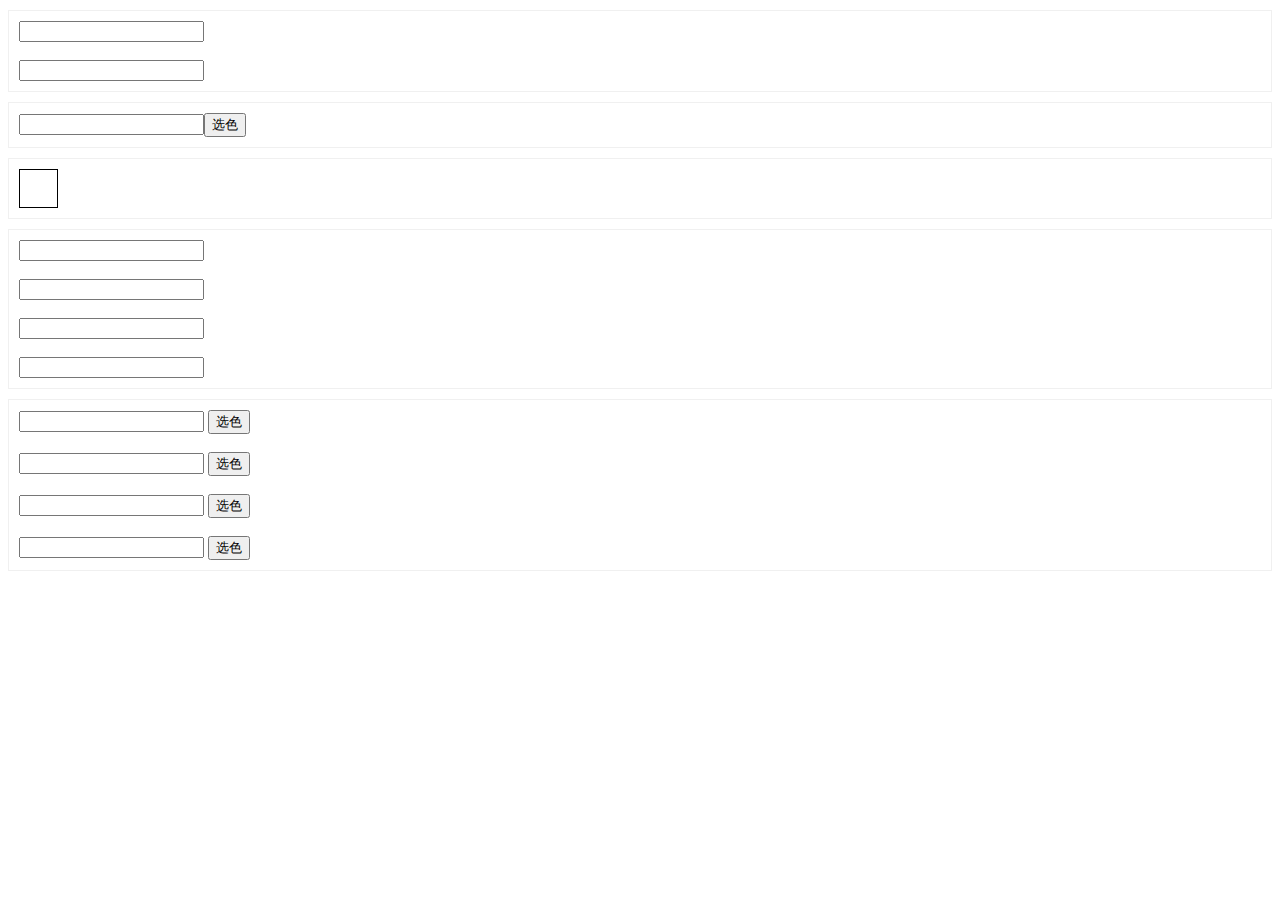
<file: WebRoot/static/plugin/bigcolorpicker-2.5.1/index.html>
<!DOCTYPE html PUBLIC "-//W3C//DTD XHTML 1.0 Strict//EN" "http://www.w3.org/TR/xhtml1/DTD/xhtml1-strict.dtd">
<html xmlns="http://www.w3.org/1999/xhtml" xml:lang="en" lang="en">
<head>
	<meta http-equiv="Content-Type" content="text/html; charset=gb2312" />
	<link rel="stylesheet" href="css/jquery.bigcolorpicker.css" type="text/css" />
    <title>bigcolorpicker-jquery plugin</title>
	<script type="text/javascript" src="js/jquery-1.6.1.js"></script>
	<script type="text/javascript" src="js/jquery.bigcolorpicker.js"></script>
	<script type="text/javascript">
		$(function(){
			//1���÷�
			$("#f1").bigColorpicker("f1","L",10);
			
			//2���÷�
			$("#bn").bigColorpicker("f3");

			//3���÷�
			$("#img").bigColorpicker(function(el,color){
				$(el).css("backgroundColor",color);
			});

			//4���÷�
			$(":text[name='t']").bigColorpicker(function(el,color){
				$(el).val(color);
			});
			
			//5���÷�
			$(":input[f='bnn']").bigColorpicker(function(el,color){
				$("#" + $(el).attr("data-target"))
				             .val(color);
			});
			
			$("#f333").bigColorpicker("f3","L",5);
		});
	</script>
	<style rel="stylesheet" type="text/css">
		#img{
			width:35px;
			height:35px;
			display:block;
		}
		#qq{
			width:37px;
			height:37px;
			display:block;
			border: solid 1px ;
		}
	</style>
</head>
<body>

	<div style="margin: 10px auto;border: solid 1px #F0F0F0;padding: 10px;" >
		<input type="text" id="f1"/>
		<br />
		<br />		
		<input type="text" id="f333"/>
	</div>

	<div style="margin: 10px auto;border: solid 1px #F0F0F0;padding: 10px;" >
		<input type="text" id="f3"/><input id="bn" type="button" value="ѡɫ" />
	</div>
	<div style="margin: 0 auto;border: solid 1px #F0F0F0;padding: 10px;" >
		<div id= "qq">
			<a href="javascript:void(0)" id="img" ></a>
		</div>
	</div>
	
	<div style="margin: 10px auto;border: solid 1px #F0F0F0;padding: 10px;" >
		<input type="text" name="t" />
			<br />
			<br />
		<input type="text" name="t" />
			<br />
			<br />
		<input type="text" name="t" />
			<br />
			<br />
		<input type="text" name="t" />
	</div>
	
	<div style="margin: 10px auto;border: solid 1px #F0F0F0;padding: 10px;" >
		<input type="text" id="bn1"/> <input f="bnn" data-target="bn1" type="button" value="ѡɫ" />
			<br />
			<br />
		<input type="text" id="bn2"/> <input f="bnn" data-target="bn2" type="button" value="ѡɫ" />
			<br />
			<br />
		<input type="text" id="bn3"/> <input f="bnn" data-target="bn3" type="button" value="ѡɫ" />
			<br />
			<br />
		<input type="text" id="bn4"/> <input f="bnn" data-target="bn4" type="button" value="ѡɫ" />
	</div>	
</body>
</html>
</file>
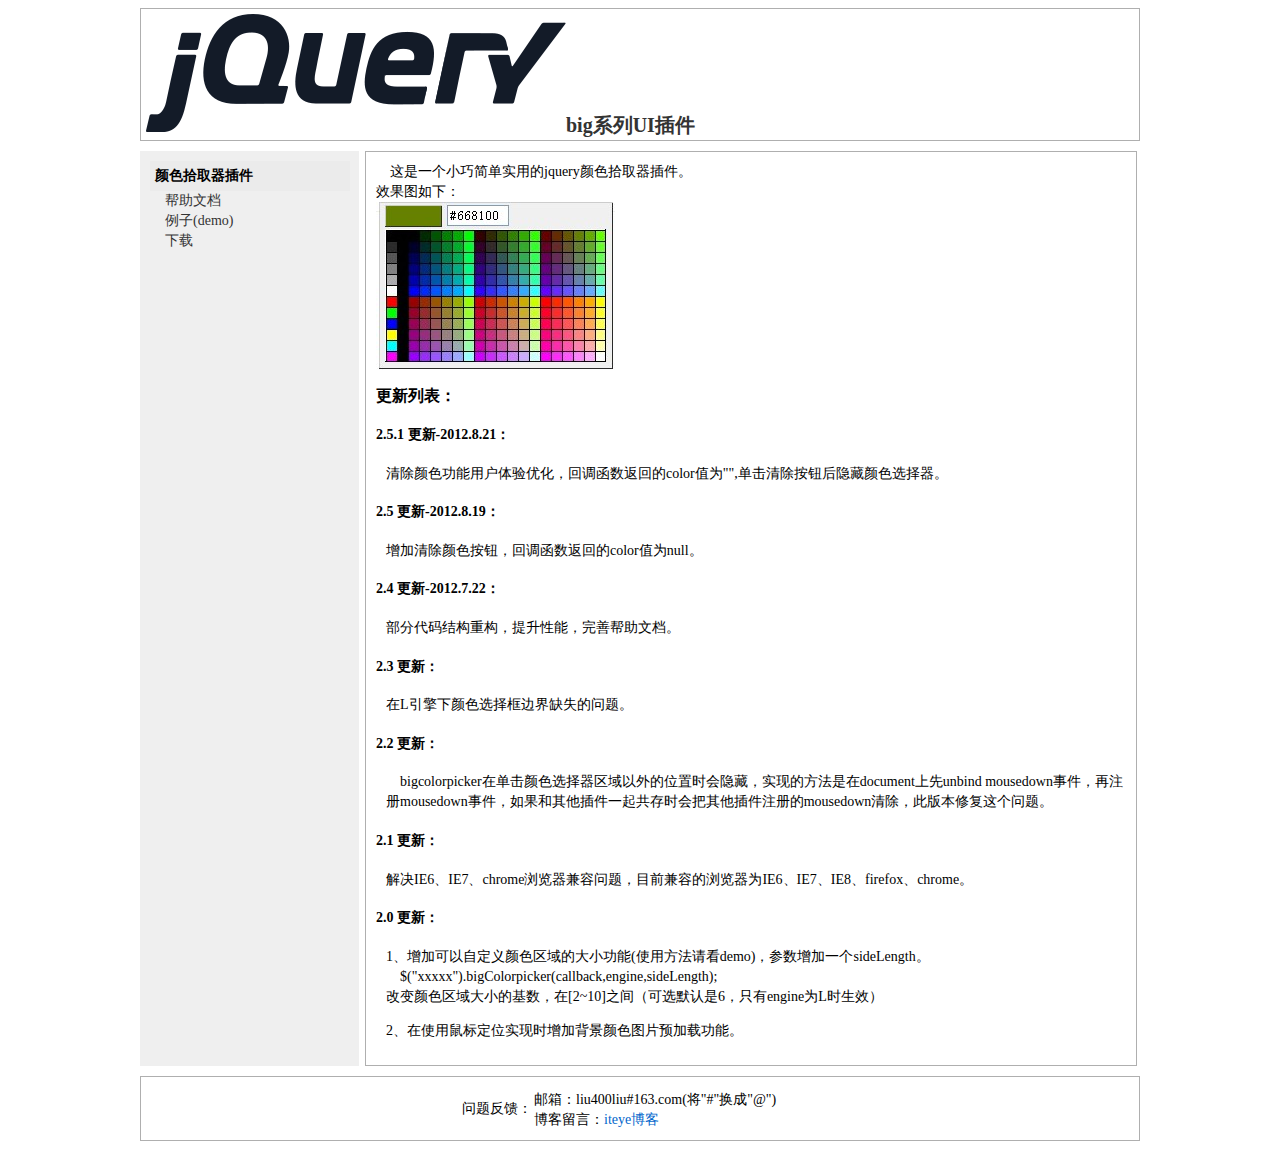
<file: WebRoot/static/plugin/bigcolorpicker-2.5.1/doc/index.html>
<!DOCTYPE html PUBLIC "-//W3C//DTD XHTML 1.0 Transitional//EN" "http://www.w3.org/TR/xhtml1/DTD/xhtml1-transitional.dtd">
<html xmlns="http://www.w3.org/1999/xhtml">
<head>
	<meta http-equiv="Content-Type" content="text/html; charset=gb2312" />
	<title>jquery-bigui</title>

</head>

<body onload="window.location.href='picker/colorpicker.html'">

</body>
</html>
</file>
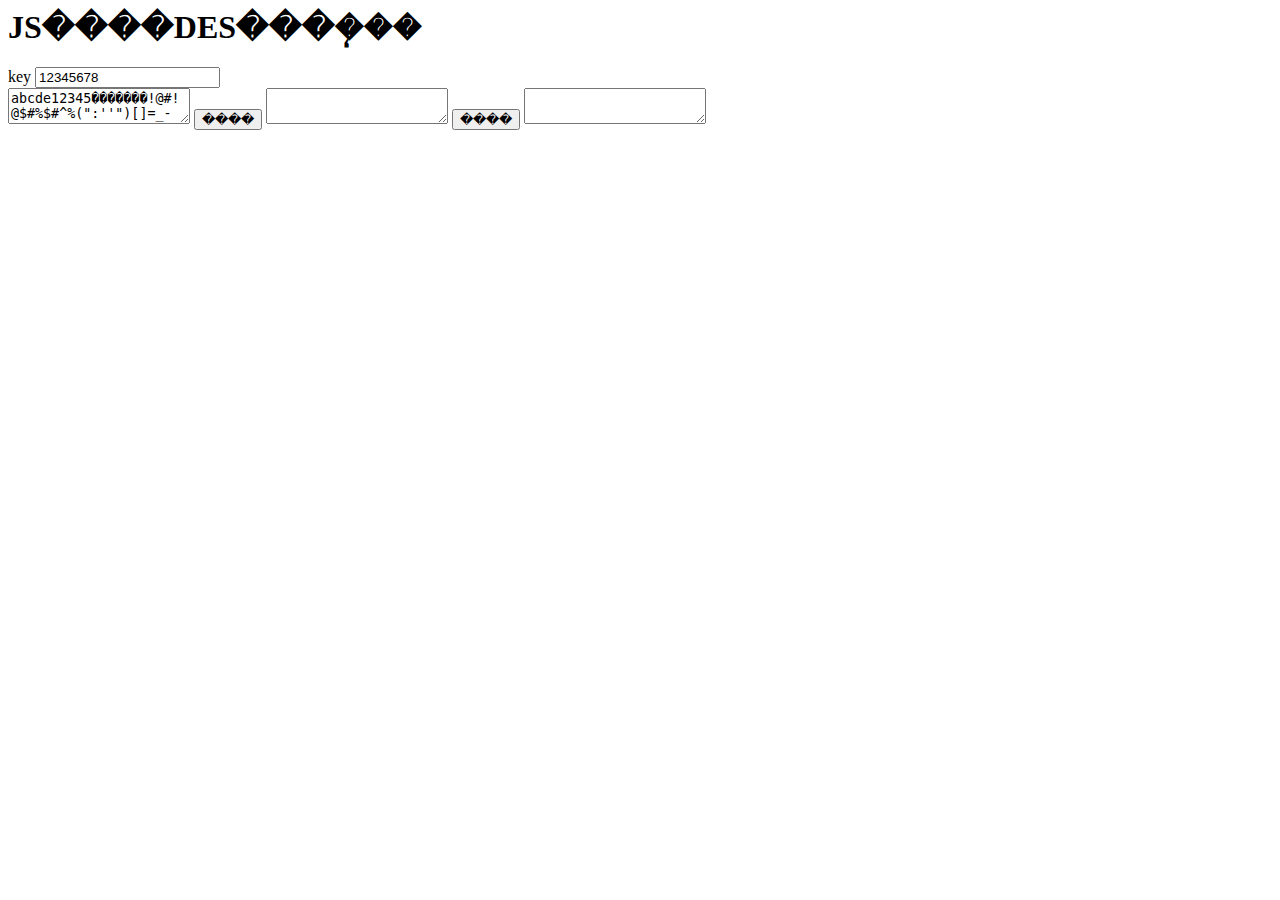
<file: WebRoot/static/plugin/encrypt/jsDES.html>
<html>
	<head>
		<meta http-equiv="content-type" content="text/html; charset=UTF-8">
		<title>JS����DES���ܴ���</title>
		<script type="text/javascript" src="C:\Users\Administrator\Desktop\js\jquery.min.js"></script>
		<script src="C:\Users\Administrator\Desktop\js\rollups\tripledes.js"></script>
		<script src="C:\Users\Administrator\Desktop\js\components\mode-ecb.js"></script>
		<script>
			 //DES ���� ����
			function encryptByDES(message, key) {
					var keyHex = CryptoJS.enc.Utf8.parse(key);
					var encrypted = CryptoJS.DES.encrypt(message, keyHex, {
						mode: CryptoJS.mode.ECB,
						padding: CryptoJS.pad.Pkcs7
					});
					return encrypted.toString();
				}
				//DES ����
			function decryptByDES(ciphertext, key) {
				var keyHex = CryptoJS.enc.Utf8.parse(key);
				// direct decrypt ciphertext
				var decrypted = CryptoJS.DES.decrypt({
					ciphertext: CryptoJS.enc.Base64.parse(ciphertext)
				}, keyHex, {
					mode: CryptoJS.mode.ECB,
					padding: CryptoJS.pad.Pkcs7
				});
				return decrypted.toString(CryptoJS.enc.Utf8);
			}
		</script>
		<script>
			 //����
			function encryptStr() {
					var strKey = $.trim($('#key').val());
					var strMsg = $.trim($('#text1').val());
					$('#text2').val(encryptByDES(strMsg, strKey));
				}
				//����
			function decryptStr() {
				var strKey = $.trim($('#key').val());
				var ciphertext = $.trim($('#text2').val());
				$('#text3').val(decryptByDES(ciphertext, strKey));
			}
		</script>
	</head>
	<body>
		<h1>JS����DES���ܴ���</h1>
		<label>key</label>
		<input type="text" value='12345678' id="key" />
		<div>
			<textarea id="text1" placeholder="��������Ҫ���ܵ��ַ�">abcde12345�������!@#!@$#%$#^%(":''")[]=_-</textarea>
			<input type="button" value="����" onclick="encryptStr();" />
			<textarea id="text2"></textarea>
			<input type="button" value="����" onclick="decryptStr();" />
			<textarea id="text3"></textarea>
		</div>
	</body>
</html>
</file>
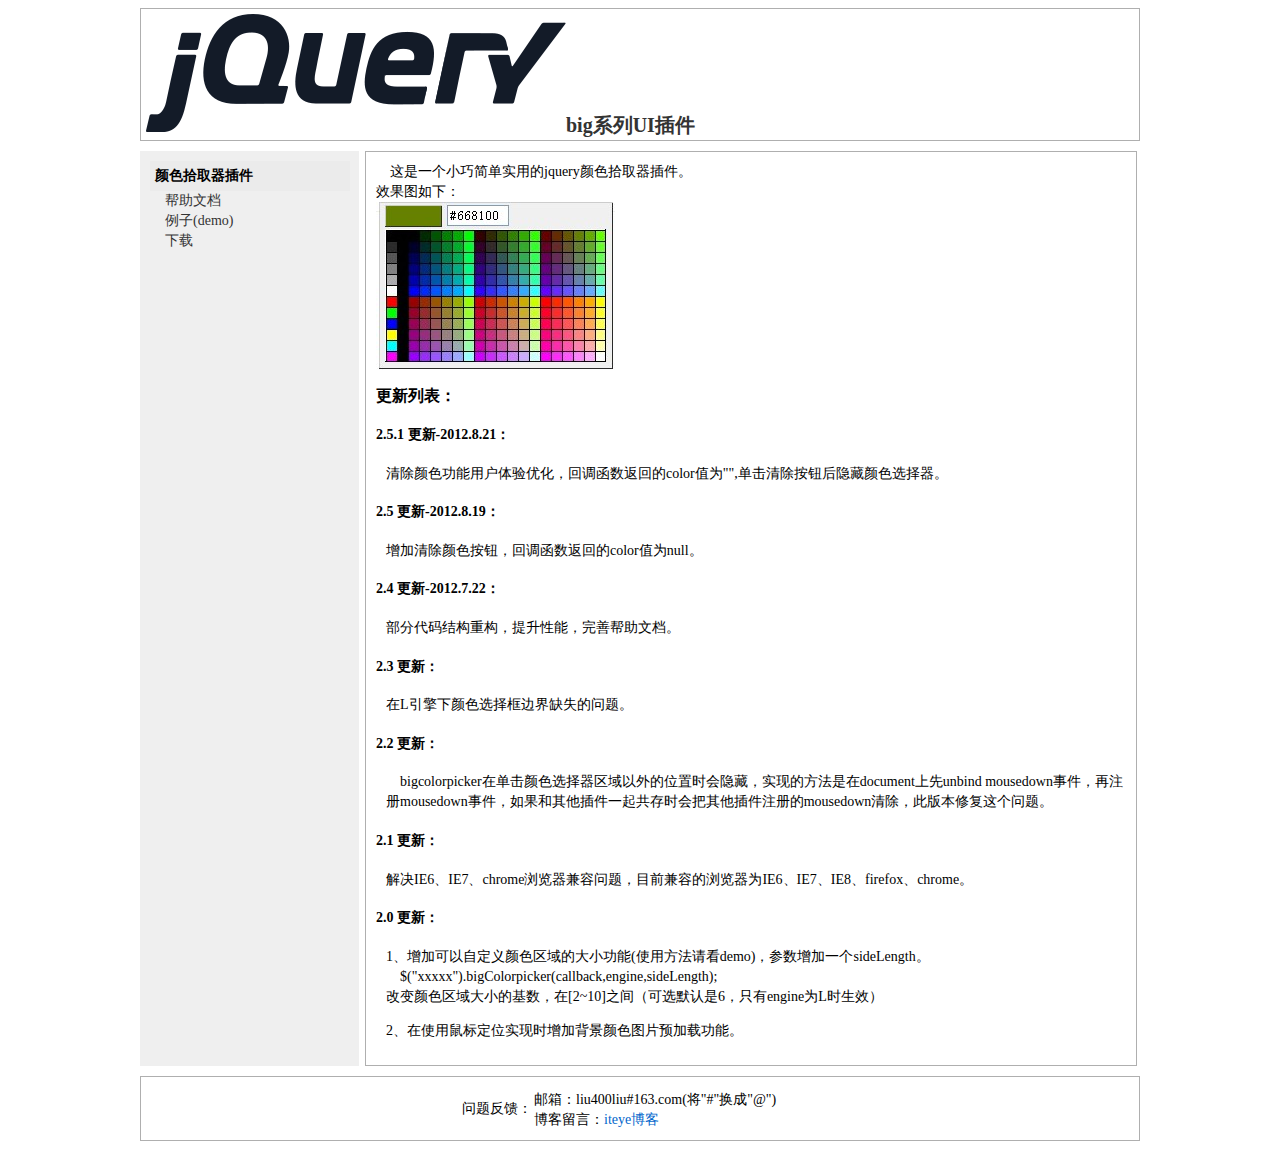
<file: WebRoot/static/plugin/bigcolorpicker-2.5.1/doc/picker/colorpicker.html>
<!DOCTYPE html PUBLIC "-//W3C//DTD XHTML 1.0 Transitional//EN" "http://www.w3.org/TR/xhtml1/DTD/xhtml1-transitional.dtd">
<html xmlns="http://www.w3.org/1999/xhtml">
<head>
	<meta http-equiv="Content-Type" content="text/html; charset=gb2312" />
	<meta name="description" content="����һ��С�ɼ�ʵ�õ�jquery��ɫʰȡ�������" />
	<meta name="keywords" content="��ɫʰȡ�� ��ɫѡ���� jquery��ɫѡ������� jquery��ɫʰȡ����� jquery��� bigui bigcolorpicker" />	
	<title>jQuery bigcolorpicker��ɫʰȡ�����</title>
	<link href="../css/main.css" rel="stylesheet" type="text/css" />
	<script type="text/javascript" src="../js/main.js"></script>	
</head>

<body>
	<div class="content">
		<div class="header" >
			<a href="../index.html" hidefocus="true" ><img src="../images/JQuery_logo.png" />bigϵ��UI���</a>
		</div>
		<div class="main">
			<div class="left-menu">
				<div>
					<div class="section" >��ɫʰȡ�����</div>
					<ul>
						<li><a href="doc.html">�����ĵ�</a></li>
						<li><a href="demo.html">����(demo)</a></li>
						<li><a href="download.html">����</a></li>
					</ul>
				</div>
			</div>
			<div class="right-main" >
				<div>&nbsp;&nbsp;&nbsp;&nbsp;����һ��С�ɼ�ʵ�õ�jquery��ɫʰȡ�������</div>
				<div>Ч��ͼ���£�
					<div>
						<img src="../images/xiaoguotu.JPG" alt="" />
					</div>
				</div>
				<div>
					<h3>�����б���</h3>
					<div>
						<h4>2.5.1 ����-2012.8.21��</h4>  
						 <p>�����ɫ�����û������Ż����ص��������ص�colorֵΪ"",���������ť��������ɫѡ������</p>
					</div>						
					<div>
						<h4>2.5 ����-2012.8.19��</h4>  
						 <p>���������ɫ��ť���ص��������ص�colorֵΪnull��</p>
					</div>					
					<div>
						<h4>2.4 ����-2012.7.22��</h4>  
						 <p>���ִ���ṹ�ع����������ܣ����ư����ĵ���</p>
					</div>
					<div>
						<h4>2.3 ���£�</h4>  
					 	<p>��L��������ɫѡ���߽�ȱʧ�����⡣</p>
					</div>
					<div>
						<h4>2.2 ���£�</h4>  
						 <p>&nbsp;&nbsp;&nbsp;&nbsp;bigcolorpicker�ڵ�����ɫѡ�������������λ��ʱ�����أ�ʵ�ֵķ�������document����unbind mousedown�¼�����ע��mousedown�¼���������������һ�𹲴�ʱ����������ע���mousedown������˰汾�޸�������⡣</p>
					</div>
					<div>
						<h4>2.1 ���£�</h4>  
						 <p>���IE6��IE7��chrome������������⣬Ŀǰ���ݵ������ΪIE6��IE7��IE8��firefox��chrome��</p>
					</div>
					<div> 
						<h4>2.0 ���£�</h4> 
						 <p>1�����ӿ����Զ�����ɫ����Ĵ�С����(ʹ�÷����뿴demo)����������һ��sideLength��
						    &nbsp;&nbsp;&nbsp;&nbsp;$("xxxxx").bigColorpicker(callback,engine,sideLength);<br/>
						           �ı���ɫ�����С�Ļ�������[2~10]֮�䣨��ѡĬ����6��ֻ��engineΪLʱ��Ч��</p>
						 <p>2����ʹ����궨λʵ��ʱ���ӱ�����ɫͼƬԤ���ع��ܡ�</p>
					</div>
				</div>
			</div>
			<div style="clear:both;" ></div>
		</div>
		<div class="foot" >
			<div style="width:360px;margin:auto;" >
				<table>
					<tr>
						<td rowspan="2" >���ⷴ����</td>
						<td></td>
					</tr>
					<tr>
						<td>���䣺liu400liu#163.com(��"#"����"@")<br />�������ԣ�<a href="http://liu400liu.iteye.com" target="_blank" >iteye����</a></td>
					</tr>
				</table>
			</div>
		</div>			
	</div>
</body>
</html>
</file>
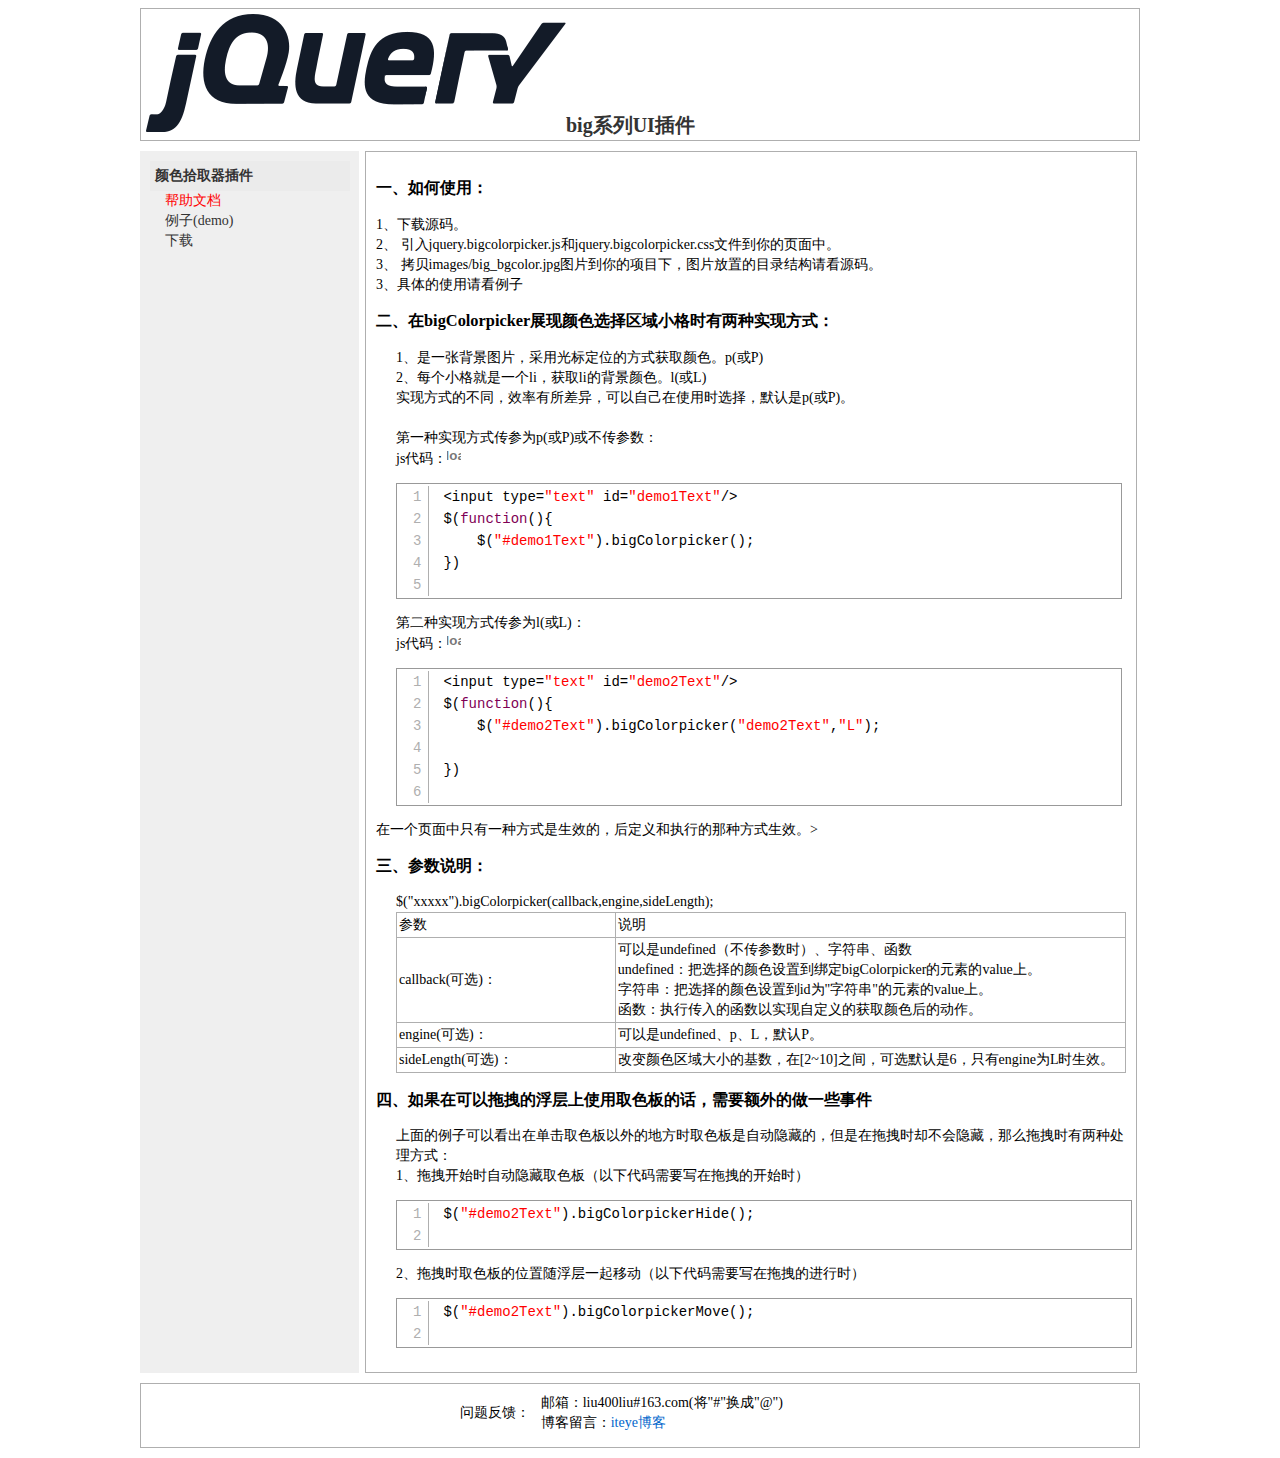
<file: WebRoot/static/plugin/bigcolorpicker-2.5.1/doc/picker/doc.html>
<!DOCTYPE html PUBLIC "-//W3C//DTD XHTML 1.0 Transitional//EN" "http://www.w3.org/TR/xhtml1/DTD/xhtml1-transitional.dtd">
<html xmlns="http://www.w3.org/1999/xhtml">
<head>
	<meta http-equiv="Content-Type" content="text/html; charset=gb2312" />
	<meta name="description" content="jQuery��ɫʰȡ����������ĵ�" />
	<meta name="keywords" content="��ɫʰȡ�� ��ɫѡ���� jquery��ɫѡ������� jquery��ɫʰȡ����� jquery��� bigui bigcolorpicker" />	
	<title>jQuery bigcolorpicker��ɫʰȡ����������ĵ�</title>
	<link href="../css/main.css" rel="stylesheet" type="text/css" />
	<link href="../css/demo.css" rel="stylesheet" type="text/css" />
	<link href="../css/syntaxHighlighter/shCoreDefault.css" rel="stylesheet" type="text/css"/>
	<script type="text/javascript" src="../js/jquery-1.6.1.js"></script>
	<script type="text/javascript" src="../js/syntaxHighlighter/shCore.js"></script>
	<script type="text/javascript" src="../js/syntaxHighlighter/shBrushJScript.js"></script>
	<script type="text/javascript" src="../js/demo-common.js"></script>	
	<script type="text/javascript" src="../js/main.js"></script>	
	<script type="text/javascript" >
		$(function(){
			SyntaxHighlighter.all({"toolbar":false,"quick-code":false});
		});
	</script>
	
</head>

<body>
	<div class="content">
		<div class="header" >
			<a href="../index.html" hidefocus="true" ><img src="../images/JQuery_logo.png" />bigϵ��UI���</a>
		</div>
		<div class="main">
			<div class="left-menu" >
				<div>
					<div class="section" ><a href="colorpicker.html">��ɫʰȡ�����</a></div>
					<ul>
						<li><div class="demo-text" >�����ĵ�</div></li>
						<li><a href="demo.html">����(demo)</a></li>
						<li><a href="download.html">����</a></li>
					</ul>
				</div>
			</div>
			<div class="right-main" >
				<div>
					<h3>һ�����ʹ�ã�</h3>
   					<div>1������Դ�롣</div>
					<div>2�� ����jquery.bigcolorpicker.js��jquery.bigcolorpicker.css�ļ������ҳ���С�</div>
					<div>3�� ����images/big_bgcolor.jpgͼƬ�������Ŀ�£�ͼƬ���õ�Ŀ¼�ṹ�뿴Դ�롣 	</div>
					<div>3�������ʹ���뿴����</div>
				</div>
				<div>
					<h3>������bigColorpickerչ����ɫѡ������С��ʱ������ʵ�ַ�ʽ��</h3>
					<div class="deom-tab">1����һ�ű���ͼƬ�����ù�궨λ�ķ�ʽ��ȡ��ɫ��p(��P)</div>
					<div class="deom-tab">2��ÿ��С�����һ��li����ȡli�ı�����ɫ��l(��L)</div>
					<div class="deom-tab">ʵ�ַ�ʽ�Ĳ�ͬ��Ч���������죬�����Լ���ʹ��ʱѡ��Ĭ����p(��P)��</div>
					<br />
					<div class="deom-tab">��һ��ʵ�ַ�ʽ����Ϊp(��P)�򲻴�������</div>
					<div class="deom-tab">js���룺<span class="J-copy" title="���ƴ��뵽���а�" ></span></div>
					<div class="code-section deom-tab"  >
						<pre class="brush: js">
							&lt;input type="text" id="demo1Text"/&gt;
							$(function(){
								$("#demo1Text").bigColorpicker();
							})
						</pre>
					</div>	
					
					<div class="deom-tab">�ڶ���ʵ�ַ�ʽ����Ϊl(��L)��</div>
					<div class="deom-tab">js���룺<span class="J-copy" title="���ƴ��뵽���а�" ></span></div>
					<div class="code-section deom-tab"  >
						<pre class="brush: js">
							&lt;input type="text" id="demo2Text"/&gt;
							$(function(){
								$("#demo2Text").bigColorpicker("demo2Text","L");
							
							})
						</pre>
					</div>	
					<div>��һ��ҳ����ֻ��һ�ַ�ʽ����Ч�ģ������ִ�е����ַ�ʽ��Ч��></div>									
				</div>
				
				<div>
					<h3>��������˵����</h3>
					<div class="deom-tab">$("xxxxx").bigColorpicker(callback,engine,sideLength);</div>
					<div class="deom-tab">
						<table>
							<thead>
								<tr ><td width="30%">����</td><td>˵��</td></tr>
							</thead>
							<tbody>
								<tr>
									<td>callback(��ѡ)��</td>
									<td>
										������undefined����������ʱ�����ַ���������
										<div>undefined����ѡ�����ɫ���õ���bigColorpicker��Ԫ�ص�value�ϡ�</div>	
										<div>�ַ�������ѡ�����ɫ���õ�idΪ"�ַ���"��Ԫ�ص�value�ϡ�</div>	
										<div>������ִ�д���ĺ�����ʵ���Զ���Ļ�ȡ��ɫ��Ķ�����</div>	
									</td>
								</tr>
								<tr>
									<td>engine(��ѡ)��</td>
									<td>
										������undefined��p��L��Ĭ��P��
									</td>
								</tr>
								<tr>
									<td>sideLength(��ѡ)��</td>
									<td>
										�ı���ɫ�����С�Ļ�������[2~10]֮�䣬��ѡĬ����6��ֻ��engineΪLʱ��Ч��
									</td>
								</tr>
							</tbody>
						</table>
					</div>
				</div>
				<div>
					<h3>�ġ�����ڿ�����ק�ĸ�����ʹ��ȡɫ��Ļ�����Ҫ�������һЩ�¼�</h3>
					<div class="deom-tab">��������ӿ��Կ����ڵ���ȡɫ������ĵط�ʱȡɫ�����Զ����صģ���������קʱȴ�������أ���ô��קʱ�����ִ�����ʽ��</div>
					<div class="deom-tab">
						1����ק��ʼʱ�Զ�����ȡɫ�壨���´�����Ҫд����ק�Ŀ�ʼʱ��
						<pre class="brush: js">
							$("#demo2Text").bigColorpickerHide();
						</pre>
					</div>
					<div class="deom-tab">
						2����קʱȡɫ���λ���渡��һ���ƶ������´�����Ҫд����ק�Ľ���ʱ��
						<pre class="brush: js">
							$("#demo2Text").bigColorpickerMove();
						</pre>					
					</div>
				</div>

			</div>
			<div style="clear:both;" ></div>
		</div>
		<div class="foot" >
			<div style="width:360px;margin:auto;" >
				<table>
					<tr>
						<td rowspan="2" >���ⷴ����</td>
						<td></td>
					</tr>
					<tr>
						<td>���䣺liu400liu#163.com(��"#"����"@")<br />�������ԣ�<a href="http://liu400liu.iteye.com" target="_blank" >iteye����</a></td>
					</tr>
				</table>
			</div>
		</div>			
	</div>
</body>
</html>
</file>
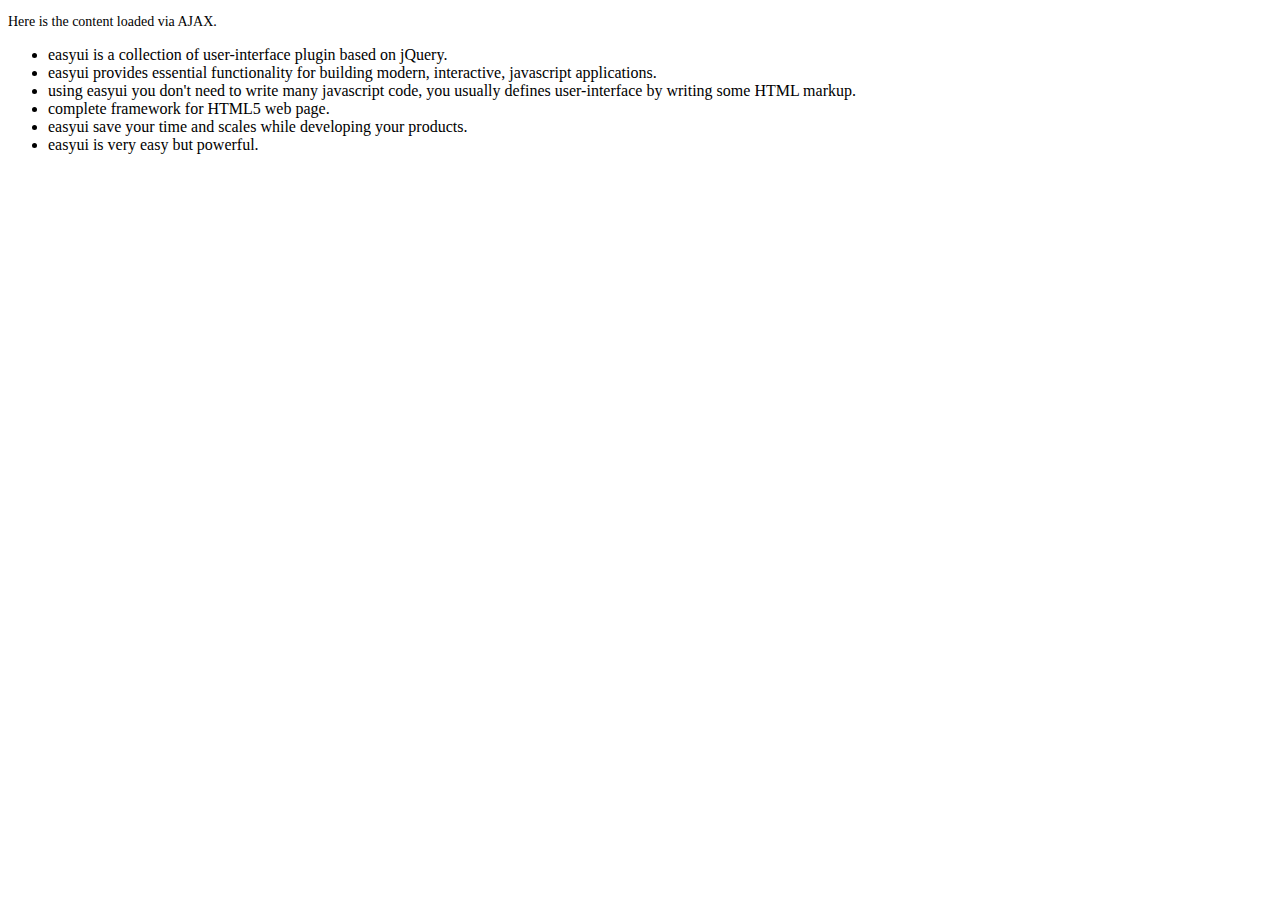
<file: WebRoot/static/plugin/jquery-easyui-1.5.2/demo-mobile/accordion/_content.html>
<!DOCTYPE html>
<html>
<head>
	<meta charset="UTF-8">
	<title>AJAX Content</title>
</head>
<body>
	<p style="font-size:14px">Here is the content loaded via AJAX.</p>
	<ul>
		<li>easyui is a collection of user-interface plugin based on jQuery.</li>
		<li>easyui provides essential functionality for building modern, interactive, javascript applications.</li>
		<li>using easyui you don't need to write many javascript code, you usually defines user-interface by writing some HTML markup.</li>
		<li>complete framework for HTML5 web page.</li>
		<li>easyui save your time and scales while developing your products.</li>
		<li>easyui is very easy but powerful.</li>
	</ul>
</body>
</html>
</file>
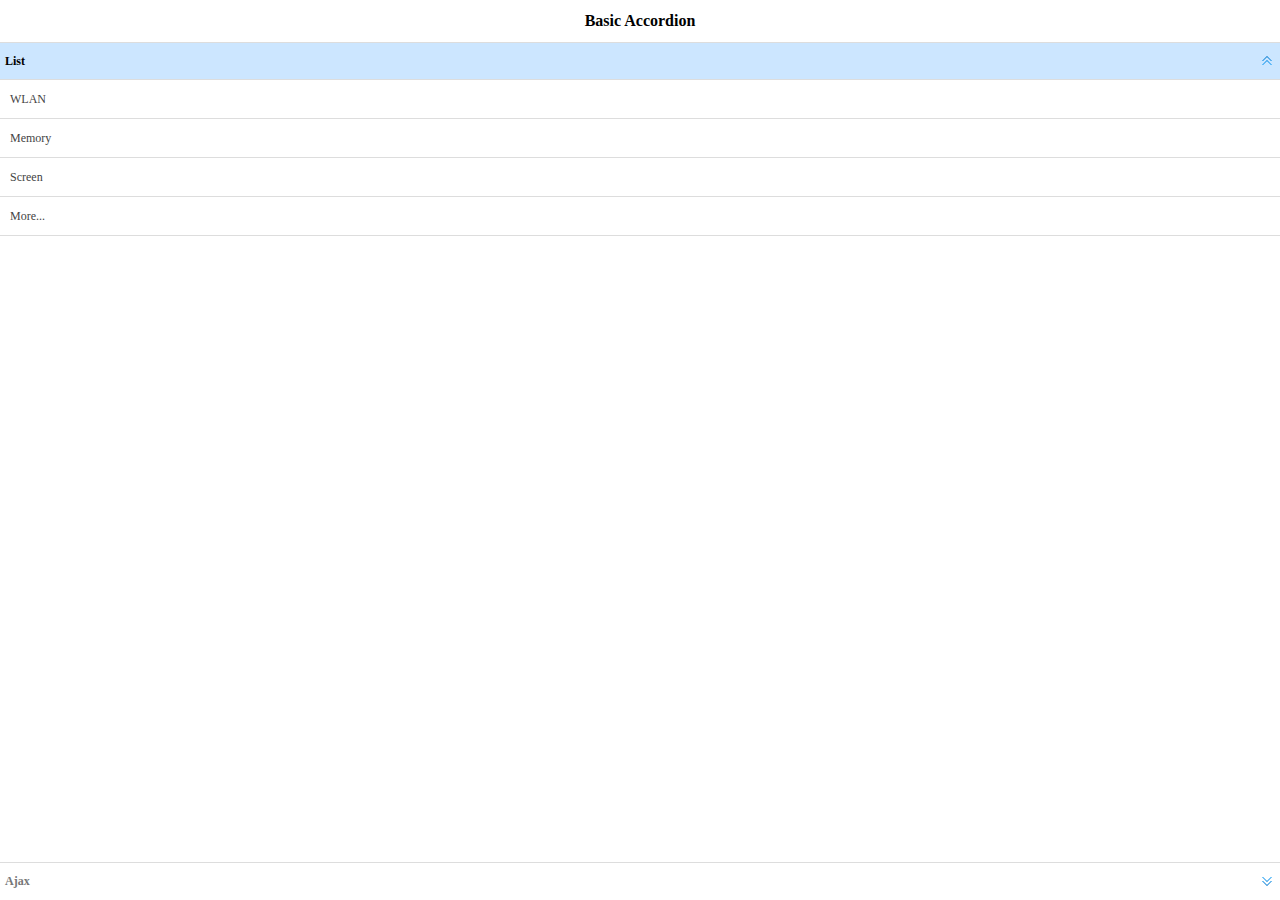
<file: WebRoot/static/plugin/jquery-easyui-1.5.2/demo-mobile/accordion/basic.html>
<!doctype html><html><head>    <meta charset="UTF-8">  	<meta name="viewport" content="initial-scale=1.0, maximum-scale=1.0, user-scalable=no">    <title>Basic Accordion - jQuery EasyUI Mobile Demo</title>      <link rel="stylesheet" type="text/css" href="../../themes/metro/easyui.css">      <link rel="stylesheet" type="text/css" href="../../themes/mobile.css">      <link rel="stylesheet" type="text/css" href="../../themes/icon.css">      <script type="text/javascript" src="../../jquery.min.js"></script>      <script type="text/javascript" src="../../jquery.easyui.min.js"></script>     <script type="text/javascript" src="../../jquery.easyui.mobile.js"></script> </head><body>	<div class="easyui-navpanel">		<header>			<div class="m-toolbar">				<span class="m-title">Basic Accordion</span>			</div>		</header>		<div class="easyui-accordion" fit="true" border="false">			<div title="List">				<ul class="m-list">					<li>WLAN</li>					<li>Memory</li>					<li>Screen</li>					<li>More...</li>				</ul>			</div>			<div title="Ajax" href="_content.html" style="padding:10px"></div>		</div>	</div></body>	</html>
</file>
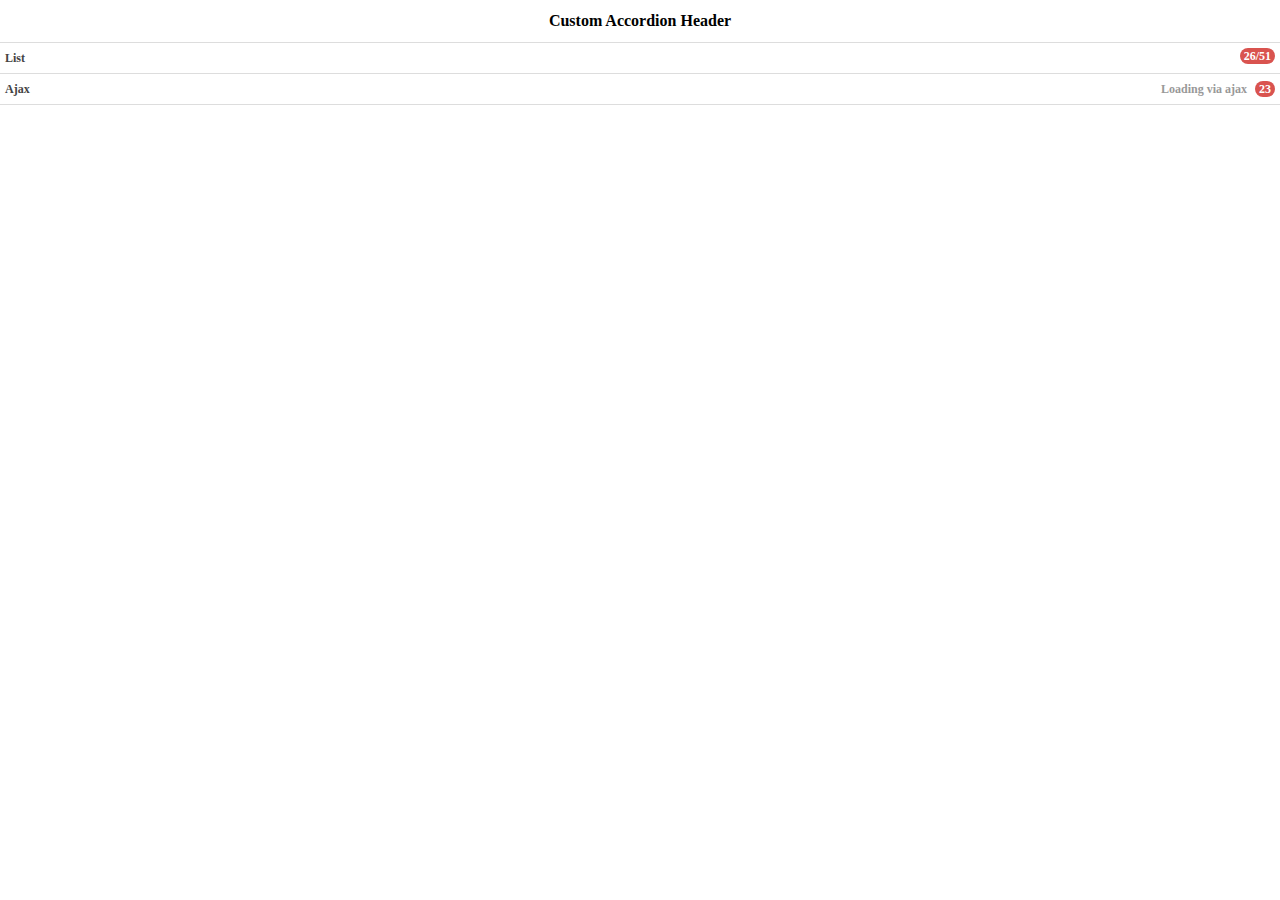
<file: WebRoot/static/plugin/jquery-easyui-1.5.2/demo-mobile/accordion/header.html>
<!doctype html><html><head>    <meta charset="UTF-8">  	<meta name="viewport" content="initial-scale=1.0, maximum-scale=1.0, user-scalable=no">    <title>Custom Accordion Header - jQuery EasyUI Mobile Demo</title>      <link rel="stylesheet" type="text/css" href="../../themes/metro/easyui.css">      <link rel="stylesheet" type="text/css" href="../../themes/mobile.css">      <link rel="stylesheet" type="text/css" href="../../themes/icon.css">      <script type="text/javascript" src="../../jquery.min.js"></script>      <script type="text/javascript" src="../../jquery.easyui.min.js"></script>     <script type="text/javascript" src="../../jquery.easyui.mobile.js"></script> </head><body>	<div class="easyui-navpanel">		<header>			<div class="m-toolbar">				<span class="m-title">Custom Accordion Header</span>			</div>		</header>		<div class="easyui-accordion" data-options="fit:true,border:false,selected:-1">			<div>				<header>					<div class="hh-inner">						<span>List</span>						<span class="m-badge" style="float:right">26/51</span>					</div>				</header>				<ul class="m-list">					<li>WLAN</li>					<li>Memory</li>					<li>Screen</li>					<li>More...</li>				</ul>			</div>			<div href="_content.html" style="padding:10px">				<header>					<div class="hh-inner">						<span>Ajax</span>						<span style="float:right">							<span style="color:#999;margin-right:5px">Loading via ajax</span>							<span class="m-badge">23</span>						</span>					</div>				</header>			</div>		</div>	</div>	<style scoped>		.hh-inner{			position: relative;			line-height: 20px;			background: #fff;			font-weight: bold;			margin: -5px;			padding: 5px;		}	</style></body>	</html>
</file>
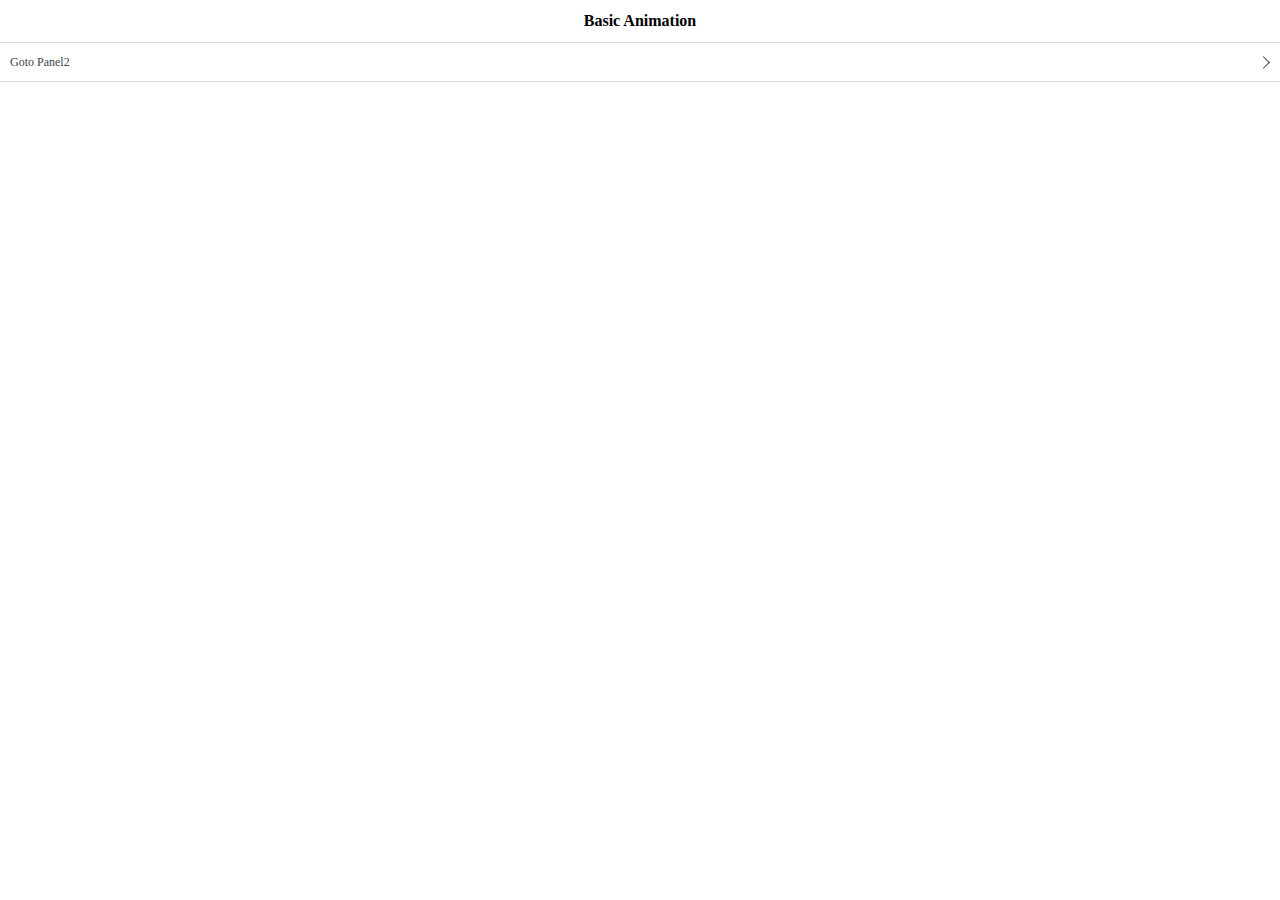
<file: WebRoot/static/plugin/jquery-easyui-1.5.2/demo-mobile/animation/basic.html>
<!doctype html><html><head>    <meta charset="UTF-8">  	<meta name="viewport" content="initial-scale=1.0, maximum-scale=1.0, user-scalable=no">    <title>Basic Animation - jQuery EasyUI Mobile Demo</title>      <link rel="stylesheet" type="text/css" href="../../themes/metro/easyui.css">      <link rel="stylesheet" type="text/css" href="../../themes/mobile.css">      <link rel="stylesheet" type="text/css" href="../../themes/icon.css">      <script type="text/javascript" src="../../jquery.min.js"></script>      <script type="text/javascript" src="../../jquery.easyui.min.js"></script>     <script type="text/javascript" src="../../jquery.easyui.mobile.js"></script> </head><body>	<div class="easyui-navpanel">		<header>			<div class="m-toolbar">				<span class="m-title">Basic Animation</span>			</div>		</header>		<ul class="m-list">			<li><a href="#p2">Goto Panel2</a></li>		</ul>	</div>	<div id="p2" class="easyui-navpanel">		<header>			<div class="m-toolbar">				<div class="m-left">					<a href="#" class="easyui-linkbutton m-back" data-options="plain:true,outline:true,back:true">Back</a>				</div>				<div class="m-title">Panel2</div>			</div>		</header>		<ul class="m-list">			<li><a href="#p3">Goto Panel3</a></li>		</ul>	</div>	<div id="p3" class="easyui-navpanel">		<header>			<div class="m-toolbar">				<div class="m-left">					<a href="#" class="easyui-linkbutton m-back" data-options="plain:true,outline:true,back:true">Back</a>				</div>				<div class="m-title">Panel3</div>			</div>		</header>		<div style="padding:20px 10px">			<p>Panel3 Content.</p>		</div>	</div></body>	</html>
</file>
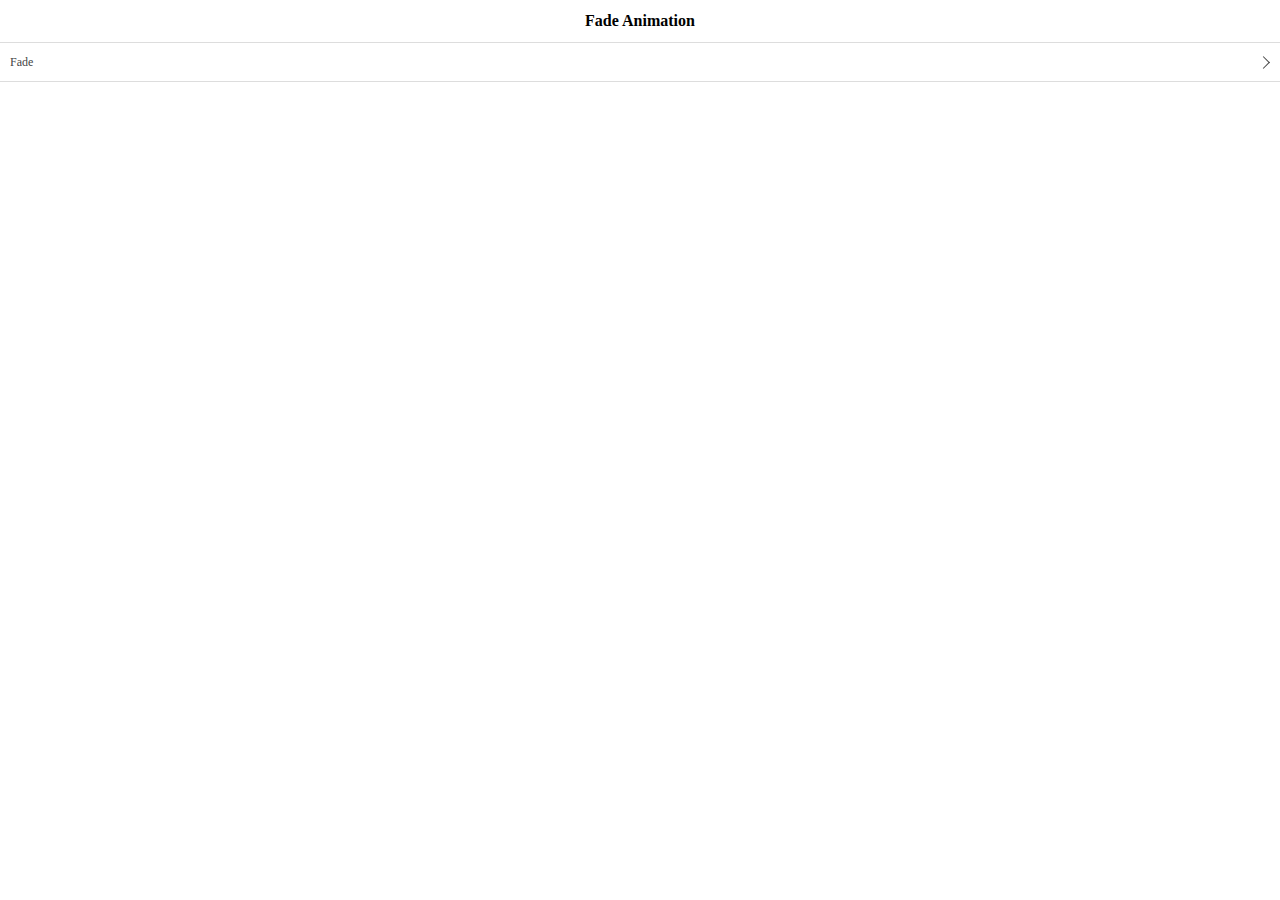
<file: WebRoot/static/plugin/jquery-easyui-1.5.2/demo-mobile/animation/fade.html>
<!doctype html><html><head>    <meta charset="UTF-8">  	<meta name="viewport" content="initial-scale=1.0, maximum-scale=1.0, user-scalable=no">    <title>Fade Animation - jQuery EasyUI Mobile Demo</title>      <link rel="stylesheet" type="text/css" href="../../themes/metro/easyui.css">      <link rel="stylesheet" type="text/css" href="../../themes/mobile.css">      <link rel="stylesheet" type="text/css" href="../../themes/icon.css">      <script type="text/javascript" src="../../jquery.min.js"></script>      <script type="text/javascript" src="../../jquery.easyui.min.js"></script>     <script type="text/javascript" src="../../jquery.easyui.mobile.js"></script> </head><body>	<div class="easyui-navpanel">		<header>			<div class="m-toolbar">				<span class="m-title">Fade Animation</span>			</div>		</header>		<ul class="m-list">			<li><a href="#p2" data-options="animation:'fade',direction:''">Fade</a></li>		</ul>	</div>	<div id="p2" class="easyui-navpanel">		<header>			<div class="m-toolbar">				<div class="m-left">					<a href="#" class="easyui-linkbutton m-back" data-options="plain:true,outline:true,back:true">Back</a>				</div>				<div class="m-title">Panel2</div>			</div>		</header>		<div style="padding:10px">			<p>Panel2 Content.</p>		</div>	</div></body>	</html>
</file>
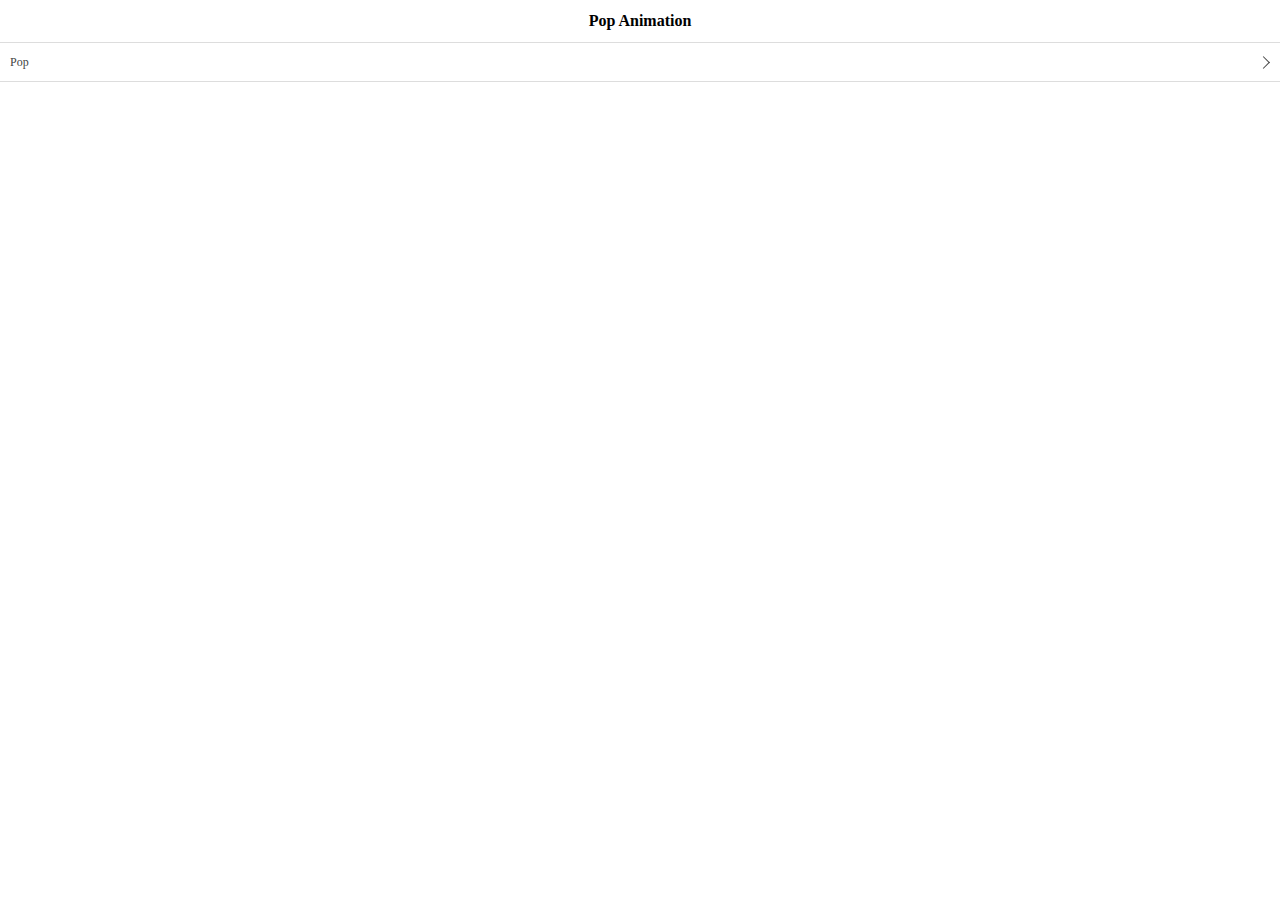
<file: WebRoot/static/plugin/jquery-easyui-1.5.2/demo-mobile/animation/pop.html>
<!doctype html><html><head>    <meta charset="UTF-8">  	<meta name="viewport" content="initial-scale=1.0, maximum-scale=1.0, user-scalable=no">    <title>Pop Animation - jQuery EasyUI Mobile Demo</title>      <link rel="stylesheet" type="text/css" href="../../themes/metro/easyui.css">      <link rel="stylesheet" type="text/css" href="../../themes/mobile.css">      <link rel="stylesheet" type="text/css" href="../../themes/icon.css">      <script type="text/javascript" src="../../jquery.min.js"></script>      <script type="text/javascript" src="../../jquery.easyui.min.js"></script>     <script type="text/javascript" src="../../jquery.easyui.mobile.js"></script> </head><body>	<div class="easyui-navpanel">		<header>			<div class="m-toolbar">				<span class="m-title">Pop Animation</span>			</div>		</header>		<ul class="m-list">			<li><a href="#p2" data-options="animation:'pop',direction:''">Pop</a></li>		</ul>	</div>	<div id="p2" class="easyui-navpanel">		<header>			<div class="m-toolbar">				<div class="m-left">					<a href="#" class="easyui-linkbutton m-back" data-options="plain:true,outline:true,back:true">Back</a>				</div>				<div class="m-title">Panel2</div>			</div>		</header>		<div style="padding:10px">			<p>Panel2 Content.</p>		</div>	</div></body>	</html>
</file>
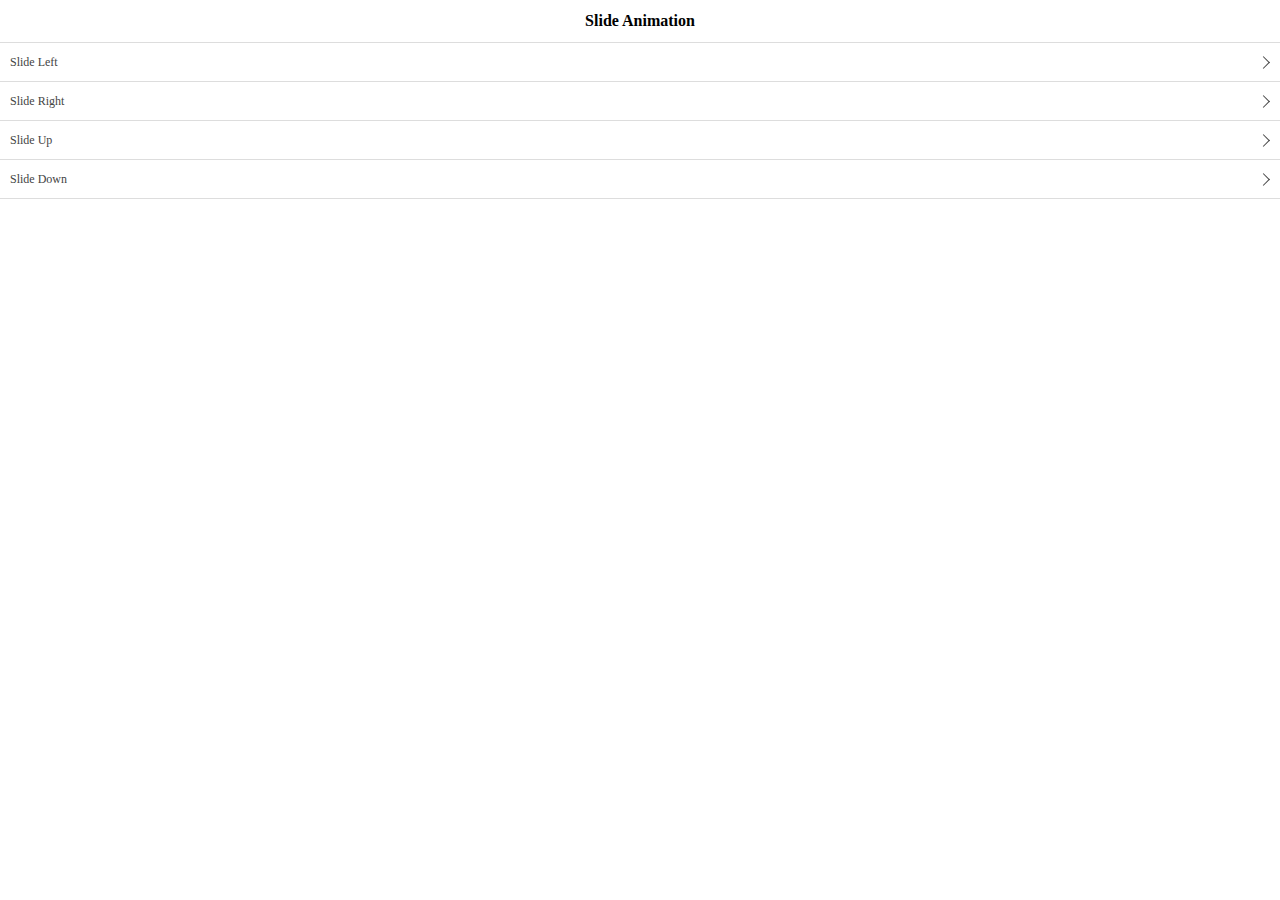
<file: WebRoot/static/plugin/jquery-easyui-1.5.2/demo-mobile/animation/slide.html>
<!doctype html><html><head>    <meta charset="UTF-8">  	<meta name="viewport" content="initial-scale=1.0, maximum-scale=1.0, user-scalable=no">    <title>Slide Animation - jQuery EasyUI Mobile Demo</title>      <link rel="stylesheet" type="text/css" href="../../themes/metro/easyui.css">      <link rel="stylesheet" type="text/css" href="../../themes/mobile.css">      <link rel="stylesheet" type="text/css" href="../../themes/icon.css">      <script type="text/javascript" src="../../jquery.min.js"></script>      <script type="text/javascript" src="../../jquery.easyui.min.js"></script>     <script type="text/javascript" src="../../jquery.easyui.mobile.js"></script> </head><body>	<div class="easyui-navpanel">		<header>			<div class="m-toolbar">				<span class="m-title">Slide Animation</span>			</div>		</header>		<ul class="m-list">			<li><a href="#p2" data-options="animation:'slide',direction:'left'">Slide Left</a></li>			<li><a href="#p2" data-options="animation:'slide',direction:'right'">Slide Right</a></li>			<li><a href="#p2" data-options="animation:'slide',direction:'up'">Slide Up</a></li>			<li><a href="#p2" data-options="animation:'slide',direction:'down'">Slide Down</a></li>		</ul>	</div>	<div id="p2" class="easyui-navpanel">		<header>			<div class="m-toolbar">				<div class="m-left">					<a href="#" class="easyui-linkbutton m-back" data-options="plain:true,outline:true,back:true">Back</a>				</div>				<div class="m-title">Panel2</div>			</div>		</header>		<div style="padding:10px">			<p>Panel2 Content.</p>		</div>	</div></body>	</html>
</file>
<file: WebRoot/static/plugin/bigcolorpicker-2.5.1/doc/css/main.css>
body {font:14px "����";background:#FFF;}
a{
 display: inline-block;
 text-decoration:none;
}
a:link, a:visited{color: #333333;}
a:hover{color: red;text-decoration:underline;}
.content{
	margin: 0 auto;
	padding: 0;
	width:1000px;
	line-height: 20px;
}
.content ul{
	margin:0px;
	padding:0px;
	list-style:none;
}
.content ul li{
	margin:0px;
	list-style: none outside none;
}

.header{
	border: 1px solid #AFAFAF;
	padding: 5px;
	font-size: 20px !important;
	font-weight: bold;
}
.foot{
	border: 1px solid #AFAFAF;
	padding: 9px;
	margin: 10px auto;
	height: 45px;
}
.foot a:link{
	color:#0066CC
}
.foot table,.foot tr,.foot td{
	border: 0px !important;
	padding: 0px !important;
}
.header a:hover{
	color: #333333 !important;
	text-decoration:none !important;
}

.main{
	margin-top: 10px;
	width: 100%;
	background: url("../images/bg_left.gif") repeat-y scroll left top transparent;
}

.main .left-menu{
	float: left;
	padding: 10px;
	width: 200px;
	min-height: 480px;
	_height:480px;
}
.main .left-menu .section{
	background-color: #EBEBEB;
	padding: 5px;
	font-weight: bold;
}
.main .left-menu ul{
	padding-left:15px;
}

.main .right-main{
	border: 1px solid #AFAFAF;
	float: left;
	padding: 10px;
	margin-left: 5px;
	width: 750px;
	min-height: 480px;
	_height:480px;
}
.main .right-main a{
	color: #0066CC;
}
.main .right-main p{
	padding-left:10px;
}
</file>
<file: WebRoot/static/plugin/bigcolorpicker-2.5.1/doc/css/demo.css>
.li-cursor{
	cursor: pointer;
	list-style: disc inside none !important ;
}
.demo-text{
	color: red !important;
}
.demo{
	line-height: 25px;
	
}
.demo li{
	margin: 20px;
	
}
.demo .a-picker-block{
	width:35px;
	height:35px;
	display:block;
}
.demo .regist{
	padding: 10px 18px;
}

.demo .bg{
  background-color: #E0E0E0;
}

.demo .block-select{
	width:37px;
	height:37px;
	display:block;
	border: solid 1px ;
}

.deom-tab{
	padding-left: 20px !important;
}

.code-section{
	width:96%;
}
table{
	border-collapse: collapse;
    border-spacing: 0;	
	background: none repeat scroll 0 0 #FFFFFF;
	width: 100%;
}
table, tr,th,td{
	border: 1px solid #AFAFAF;
	padding: 2px;
}
</file>
<file: WebRoot/static/plugin/bigcolorpicker-2.5.1/doc/css/syntaxHighlighter/shCoreDefault.css>
/**
 * SyntaxHighlighter
 * http://alexgorbatchev.com/SyntaxHighlighter
 *
 * SyntaxHighlighter is donationware. If you are using it, please donate.
 * http://alexgorbatchev.com/SyntaxHighlighter/donate.html
 *
 * @version
 * 3.0.83 (July 02 2010)
 * 
 * @copyright
 * Copyright (C) 2004-2010 Alex Gorbatchev.
 *
 * @license
 * Dual licensed under the MIT and GPL licenses.
 */
.syntaxhighlighter a,
.syntaxhighlighter div,
.syntaxhighlighter code,
.syntaxhighlighter table,
.syntaxhighlighter table td,
.syntaxhighlighter table tr,
.syntaxhighlighter table tbody,
.syntaxhighlighter table thead,
.syntaxhighlighter table caption,
.syntaxhighlighter textarea {
  -moz-border-radius: 0 0 0 0 !important;
  -webkit-border-radius: 0 0 0 0 !important;
  background: none !important;
  border: 0 !important;
  bottom: auto !important;
  float: none !important;
  height: auto !important;
  left: auto !important;
  line-height: 22px !important;
  margin: 0 !important;
  outline: 0 !important;
  overflow: visible !important;
  padding: 0 !important;
  position: static !important;
  right: auto !important;
  text-align: left !important;
  top: auto !important;
  vertical-align: baseline !important;
  width: auto !important;
  box-sizing: content-box !important;
  font-family: "����", "Bitstream Vera Sans Mono", "Courier New", Courier, monospace !important;
  font-weight: normal !important;
  font-style: normal !important;
  font-size: 14px !important;
  min-height: inherit !important;
  min-height: auto !important;
}

.syntaxhighlighter {
  width: 100% !important;
  margin: 1em 0 1em 0 !important;
  position: relative !important;
  overflow: auto !important;
  font-size: 1em !important;
  border: 1px solid #999999 !important;
  padding: 2px;
}
.syntaxhighlighter.source {
  overflow: hidden !important;
}
.syntaxhighlighter .bold {
  font-weight: bold !important;
}
.syntaxhighlighter .italic {
  font-style: italic !important;
}
.syntaxhighlighter .line {
  white-space: pre !important;
}
.syntaxhighlighter table {
  width: 100% !important;
}
.syntaxhighlighter table caption {
  text-align: left !important;
  padding: .5em 0 0.5em 1em !important;
}
.syntaxhighlighter table td.code {
  width: 100% !important;
}
.syntaxhighlighter table td.code .container {
  position: relative !important;
}
.syntaxhighlighter table td.code .container textarea {
  box-sizing: border-box !important;
  position: absolute !important;
  left: 0 !important;
  top: 0 !important;
  width: 100% !important;
  height: 100% !important;
  border: none !important;
  background: white !important;
  padding-left: 1em !important;
  overflow: hidden !important;
  white-space: pre !important;
}
.syntaxhighlighter table td.gutter .line {
  text-align: right !important;
  padding: 0 0.5em 0 1em !important;
}
.syntaxhighlighter table td.code .line {
  padding: 0 1em !important;
}
.syntaxhighlighter.nogutter td.code .container textarea, .syntaxhighlighter.nogutter td.code .line {
  padding-left: 0em !important;
}
.syntaxhighlighter.show {
  display: block !important;
}
.syntaxhighlighter.collapsed table {
  display: none !important;
}
.syntaxhighlighter.collapsed .toolbar {
  padding: 0.1em 0.8em 0em 0.8em !important;
  font-size: 1em !important;
  position: static !important;
  width: auto !important;
  height: auto !important;
}
.syntaxhighlighter.collapsed .toolbar span {
  display: inline !important;
  margin-right: 1em !important;
}
.syntaxhighlighter.collapsed .toolbar span a {
  padding: 0 !important;
  display: none !important;
}
.syntaxhighlighter.collapsed .toolbar span a.expandSource {
  display: inline !important;
}
.syntaxhighlighter .toolbar {
  position: absolute !important;
  right: 1px !important;
  top: 1px !important;
  width: 11px !important;
  height: 11px !important;
  font-size: 10px !important;
  z-index: 10 !important;
}
.syntaxhighlighter .toolbar span.title {
  display: inline !important;
}
.syntaxhighlighter .toolbar a {
  display: block !important;
  text-align: center !important;
  text-decoration: none !important;
  padding-top: 1px !important;
}
.syntaxhighlighter .toolbar a.expandSource {
  display: none !important;
}
.syntaxhighlighter.ie {
  font-size: .9em !important;
  padding: 1px 0 1px 0 !important;
}
.syntaxhighlighter.ie .toolbar {
  line-height: 8px !important;
}
.syntaxhighlighter.ie .toolbar a {
  padding-top: 0px !important;
}
.syntaxhighlighter.printing .line.alt1 .content,
.syntaxhighlighter.printing .line.alt2 .content,
.syntaxhighlighter.printing .line.highlighted .number,
.syntaxhighlighter.printing .line.highlighted.alt1 .content,
.syntaxhighlighter.printing .line.highlighted.alt2 .content {
  background: none !important;
}
.syntaxhighlighter.printing .line .number {
  color: #bbbbbb !important;
}
.syntaxhighlighter.printing .line .content {
  color: black !important;
}
.syntaxhighlighter.printing .toolbar {
  display: none !important;
}
.syntaxhighlighter.printing a {
  text-decoration: none !important;
}
.syntaxhighlighter.printing .plain, .syntaxhighlighter.printing .plain a {
  color: black !important;
}
.syntaxhighlighter.printing .comments, .syntaxhighlighter.printing .comments a {
  color: #008200 !important;
}
.syntaxhighlighter.printing .string, .syntaxhighlighter.printing .string a {
  color: blue !important;
}
.syntaxhighlighter.printing .keyword {
  color: #006699 !important;
  font-weight: bold !important;
}
.syntaxhighlighter.printing .preprocessor {
  color: gray !important;
}
.syntaxhighlighter.printing .variable {
  color: #aa7700 !important;
}
.syntaxhighlighter.printing .value {
  color: #009900 !important;
}
.syntaxhighlighter.printing .functions {
  color: #ff1493 !important;
}
.syntaxhighlighter.printing .constants {
  color: #0066cc !important;
}
.syntaxhighlighter.printing .script {
  font-weight: bold !important;
}
.syntaxhighlighter.printing .color1, .syntaxhighlighter.printing .color1 a {
  color: gray !important;
}
.syntaxhighlighter.printing .color2, .syntaxhighlighter.printing .color2 a {
  color: #ff1493 !important;
}
.syntaxhighlighter.printing .color3, .syntaxhighlighter.printing .color3 a {
  color: red !important;
}
.syntaxhighlighter.printing .break, .syntaxhighlighter.printing .break a {
  color: black !important;
}

.syntaxhighlighter {
  background-color: white !important;
}
.syntaxhighlighter .line.alt1 {
  background-color: white !important;
}
.syntaxhighlighter .line.alt2 {
  background-color: white !important;
}
.syntaxhighlighter .line.highlighted.alt1, .syntaxhighlighter .line.highlighted.alt2 {
  background-color: #e0e0e0 !important;
}
.syntaxhighlighter .line.highlighted.number {
  color: black !important;
}
.syntaxhighlighter table caption {
  color: black !important;
}
.syntaxhighlighter .gutter {
  color: #afafaf !important;
}
.syntaxhighlighter .gutter .line {
  border-right: 1px solid #AFAFAF !important;
}
.syntaxhighlighter .gutter .line.highlighted {
  background-color: #6ce26c !important;
  color: white !important;
}
.syntaxhighlighter.printing .line .content {
  border: none !important;
}
.syntaxhighlighter.collapsed {
  overflow: visible !important;
}
.syntaxhighlighter.collapsed .toolbar {
  color: blue !important;
  background: white !important;
  border: 1px solid #6ce26c !important;
}
.syntaxhighlighter.collapsed .toolbar a {
  color: blue !important;
}
.syntaxhighlighter.collapsed .toolbar a:hover {
  color: red !important;
}
.syntaxhighlighter .toolbar {
  color: white !important;
  background: #6ce26c !important;
  border: none !important;
}
.syntaxhighlighter .toolbar a {
  color: white !important;
}
.syntaxhighlighter .toolbar a:hover {
  color: black !important;
}
.syntaxhighlighter .plain, .syntaxhighlighter .plain a {
  color: #000 !important;
}
.syntaxhighlighter .comments, .syntaxhighlighter .comments a {
  color: #008200 !important;
}
.syntaxhighlighter .string, .syntaxhighlighter .string a {
  color: red !important;
}
.syntaxhighlighter .keyword {
  color: #7F0055 !important;
  font-weight: bold;	
}
.syntaxhighlighter .preprocessor {
  color: gray !important;
}
.syntaxhighlighter .variable {
  color: #aa7700 !important;
}
.syntaxhighlighter .value {
  color: #009900 !important;
}
.syntaxhighlighter .functions {
  color: #ff1493 !important;
}
.syntaxhighlighter .constants {
  color: #0066cc !important;
}
.syntaxhighlighter .script {
  font-weight: bold !important;
  color: #006699 !important;
  background-color: none !important;
}
.syntaxhighlighter .color1, .syntaxhighlighter .color1 a {
  color: gray !important;
}
.syntaxhighlighter .color2, .syntaxhighlighter .color2 a {
  color: #ff1493 !important;
}
.syntaxhighlighter .color3, .syntaxhighlighter .color3 a {
  color: red !important;
}

.syntaxhighlighter .keyword {
  font-weight: normal !important;
}
</file>
<file: WebRoot/static/plugin/jquery-easyui-1.5.2/themes/metro/easyui.css>
.panel {
  overflow: hidden;
  text-align: left;
  margin: 0;
  border: 0;
  -moz-border-radius: 0 0 0 0;
  -webkit-border-radius: 0 0 0 0;
  border-radius: 0 0 0 0;
}
.panel-header,
.panel-body {
  border-width: 1px;
  border-style: solid;
}
.panel-header {
  padding: 5px;
  position: relative;
}
.panel-title {
  background: url('images/blank.gif') no-repeat;
}
.panel-header-noborder {
  border-width: 0 0 1px 0;
}
.panel-body {
  overflow: auto;
  border-top-width: 0;
  padding: 0;
}
.panel-body-noheader {
  border-top-width: 1px;
}
.panel-body-noborder {
  border-width: 0px;
}
.panel-body-nobottom {
  border-bottom-width: 0;
}
.panel-with-icon {
  padding-left: 18px;
}
.panel-icon,
.panel-tool {
  position: absolute;
  top: 50%;
  margin-top: -8px;
  height: 16px;
  overflow: hidden;
}
.panel-icon {
  left: 5px;
  width: 16px;
}
.panel-tool {
  right: 5px;
  width: auto;
}
.panel-tool a {
  display: inline-block;
  width: 16px;
  height: 16px;
  opacity: 0.6;
  filter: alpha(opacity=60);
  margin: 0 0 0 2px;
  vertical-align: top;
}
.panel-tool a:hover {
  opacity: 1;
  filter: alpha(opacity=100);
  background-color: #E6E6E6;
  -moz-border-radius: -2px -2px -2px -2px;
  -webkit-border-radius: -2px -2px -2px -2px;
  border-radius: -2px -2px -2px -2px;
}
.panel-loading {
  padding: 11px 0px 10px 30px;
}
.panel-noscroll {
  overflow: hidden;
}
.panel-fit,
.panel-fit body {
  height: 100%;
  margin: 0;
  padding: 0;
  border: 0;
  overflow: hidden;
}
.panel-loading {
  background: url('images/loading.gif') no-repeat 10px 10px;
}
.panel-tool-close {
  background: url('images/panel_tools.png') no-repeat -16px 0px;
}
.panel-tool-min {
  background: url('images/panel_tools.png') no-repeat 0px 0px;
}
.panel-tool-max {
  background: url('images/panel_tools.png') no-repeat 0px -16px;
}
.panel-tool-restore {
  background: url('images/panel_tools.png') no-repeat -16px -16px;
}
.panel-tool-collapse {
  background: url('images/panel_tools.png') no-repeat -32px 0;
}
.panel-tool-expand {
  background: url('images/panel_tools.png') no-repeat -32px -16px;
}
.panel-header,
.panel-body {
  border-color: #ddd;
}
.panel-header {
  background-color: #ffffff;
}
.panel-body {
  background-color: #fff;
  color: #444;
  font-size: 12px;
}
.panel-title {
  font-size: 12px;
  font-weight: bold;
  color: #777;
  height: 16px;
  line-height: 16px;
}
.panel-footer {
  border: 1px solid #ddd;
  overflow: hidden;
  background: #fff;
}
.panel-footer-noborder {
  border-width: 1px 0 0 0;
}
.panel-hleft,
.panel-hright {
  position: relative;
}
.panel-hleft>.panel-body,
.panel-hright>.panel-body {
  position: absolute;
}
.panel-hleft>.panel-header {
  float: left;
}
.panel-hright>.panel-header {
  float: right;
}
.panel-hleft>.panel-body {
  border-top-width: 1px;
  border-left-width: 0;
}
.panel-hright>.panel-body {
  border-top-width: 1px;
  border-right-width: 0;
}
.panel-hleft>.panel-body-nobottom {
  border-bottom-width: 1px;
  border-right-width: 0;
}
.panel-hright>.panel-body-nobottom {
  border-bottom-width: 1px;
  border-left-width: 0;
}
.panel-hleft>.panel-footer {
  position: absolute;
  right: 0;
}
.panel-hright>.panel-footer {
  position: absolute;
  left: 0;
}
.panel-hleft>.panel-header-noborder {
  border-width: 0 1px 0 0;
}
.panel-hright>.panel-header-noborder {
  border-width: 0 0 0 1px;
}
.panel-hleft>.panel-body-noborder {
  border-width: 0;
}
.panel-hright>.panel-body-noborder {
  border-width: 0;
}
.panel-hleft>.panel-body-noheader {
  border-left-width: 1px;
}
.panel-hright>.panel-body-noheader {
  border-right-width: 1px;
}
.panel-hleft>.panel-footer-noborder {
  border-width: 0 0 0 1px;
}
.panel-hright>.panel-footer-noborder {
  border-width: 0 1px 0 0;
}
.panel-hleft>.panel-header .panel-icon,
.panel-hright>.panel-header .panel-icon {
  margin-top: 0;
  top: 5px;
}
.panel-hleft>.panel-header .panel-title,
.panel-hright>.panel-header .panel-title {
  position: absolute;
  min-width: 16px;
  left: 21px;
  top: 5px;
  bottom: auto;
  white-space: nowrap;
  word-wrap: normal;
  -webkit-transform: rotate(90deg);
  -webkit-transform-origin: 0 0;
  -moz-transform: rotate(90deg);
  -moz-transform-origin: 0 0;
  -o-transform: rotate(90deg);
  -o-transform-origin: 0 0;
  transform: rotate(90deg);
  transform-origin: 0 0;
}
.panel-hleft>.panel-header .panel-title-up,
.panel-hright>.panel-header .panel-title-up {
  position: absolute;
  min-width: 16px;
  left: 21px;
  top: auto;
  bottom: 5px;
  text-align: right;
  white-space: nowrap;
  word-wrap: normal;
  -webkit-transform: rotate(-90deg);
  -webkit-transform-origin: 0 0;
  -moz-transform: rotate(-90deg);
  -moz-transform-origin: 0 0;
  -o-transform: rotate(-90deg);
  -o-transform-origin: 0 0;
  transform: rotate(-90deg);
  transform-origin: 0 16px;
}
.panel-hleft>.panel-header .panel-with-icon.panel-title-up,
.panel-hright>.panel-header .panel-with-icon.panel-title-up {
  padding-left: 0;
  padding-right: 18px;
}
.panel-hleft>.panel-header .panel-tool,
.panel-hright>.panel-header .panel-tool {
  top: auto;
  bottom: 5px;
  width: 16px;
  height: auto;
  left: 50%;
  margin-left: -8px;
  margin-top: 0;
}
.panel-hleft>.panel-header .panel-tool a,
.panel-hright>.panel-header .panel-tool a {
  margin: 2px 0 0 0;
}
.accordion {
  overflow: hidden;
  border-width: 1px;
  border-style: solid;
}
.accordion .accordion-header {
  border-width: 0 0 1px;
  cursor: pointer;
}
.accordion .accordion-body {
  border-width: 0 0 1px;
}
.accordion-noborder {
  border-width: 0;
}
.accordion-noborder .accordion-header {
  border-width: 0 0 1px;
}
.accordion-noborder .accordion-body {
  border-width: 0 0 1px;
}
.accordion-collapse {
  background: url('images/accordion_arrows.png') no-repeat 0 0;
}
.accordion-expand {
  background: url('images/accordion_arrows.png') no-repeat -16px 0;
}
.accordion {
  background: #fff;
  border-color: #ddd;
}
.accordion .accordion-header {
  background: #ffffff;
  filter: none;
}
.accordion .accordion-header-selected {
  background: #CCE6FF;
}
.accordion .accordion-header-selected .panel-title {
  color: #000;
}
.accordion .panel-last > .accordion-header {
  border-bottom-color: #ffffff;
}
.accordion .panel-last > .accordion-body {
  border-bottom-color: #fff;
}
.accordion .panel-last > .accordion-header-selected,
.accordion .panel-last > .accordion-header-border {
  border-bottom-color: #ddd;
}
.accordion> .panel-hleft {
  float: left;
}
.accordion> .panel-hleft>.panel-header {
  border-width: 0 1px 0 0;
}
.accordion> .panel-hleft> .panel-body {
  border-width: 0 1px 0 0;
}
.accordion> .panel-hleft.panel-last > .accordion-header {
  border-right-color: #ffffff;
}
.accordion> .panel-hleft.panel-last > .accordion-body {
  border-right-color: #fff;
}
.accordion> .panel-hleft.panel-last > .accordion-header-selected,
.accordion> .panel-hleft.panel-last > .accordion-header-border {
  border-right-color: #ddd;
}
.accordion> .panel-hright {
  float: right;
}
.accordion> .panel-hright>.panel-header {
  border-width: 0 0 0 1px;
}
.accordion> .panel-hright> .panel-body {
  border-width: 0 0 0 1px;
}
.accordion> .panel-hright.panel-last > .accordion-header {
  border-left-color: #ffffff;
}
.accordion> .panel-hright.panel-last > .accordion-body {
  border-left-color: #fff;
}
.accordion> .panel-hright.panel-last > .accordion-header-selected,
.accordion> .panel-hright.panel-last > .accordion-header-border {
  border-left-color: #ddd;
}
.window {
  overflow: hidden;
  padding: 5px;
  border-width: 1px;
  border-style: solid;
}
.window .window-header {
  background: transparent;
  padding: 0px 0px 6px 0px;
}
.window .window-body {
  border-width: 1px;
  border-style: solid;
  border-top-width: 0px;
}
.window .window-body-noheader {
  border-top-width: 1px;
}
.window .panel-body-nobottom {
  border-bottom-width: 0;
}
.window .window-header .panel-icon,
.window .window-header .panel-tool {
  top: 50%;
  margin-top: -11px;
}
.window .window-header .panel-icon {
  left: 1px;
}
.window .window-header .panel-tool {
  right: 1px;
}
.window .window-header .panel-with-icon {
  padding-left: 18px;
}
.window-proxy {
  position: absolute;
  overflow: hidden;
}
.window-proxy-mask {
  position: absolute;
  filter: alpha(opacity=5);
  opacity: 0.05;
}
.window-mask {
  position: absolute;
  left: 0;
  top: 0;
  width: 100%;
  height: 100%;
  filter: alpha(opacity=40);
  opacity: 0.40;
  font-size: 1px;
  overflow: hidden;
}
.window,
.window-shadow {
  position: absolute;
  -moz-border-radius: 0px 0px 0px 0px;
  -webkit-border-radius: 0px 0px 0px 0px;
  border-radius: 0px 0px 0px 0px;
}
.window-shadow {
  background: #eee;
  -moz-box-shadow: 2px 2px 3px #ededed;
  -webkit-box-shadow: 2px 2px 3px #ededed;
  box-shadow: 2px 2px 3px #ededed;
  filter: progid:DXImageTransform.Microsoft.Blur(pixelRadius=2,MakeShadow=false,ShadowOpacity=0.2);
}
.window,
.window .window-body {
  border-color: #ddd;
}
.window {
  background-color: #ffffff;
}
.window-proxy {
  border: 1px dashed #ddd;
}
.window-proxy-mask,
.window-mask {
  background: #eee;
}
.window .panel-footer {
  border: 1px solid #ddd;
  position: relative;
  top: -1px;
}
.window-thinborder {
  padding: 0;
}
.window-thinborder .window-header {
  padding: 5px 5px 6px 5px;
}
.window-thinborder .window-body {
  border-width: 0px;
}
.window-thinborder .window-header .panel-icon,
.window-thinborder .window-header .panel-tool {
  margin-top: -9px;
  margin-left: 5px;
  margin-right: 5px;
}
.window-noborder {
  border: 0;
}
.window.panel-hleft .window-header {
  padding: 0 6px 0 0;
}
.window.panel-hright .window-header {
  padding: 0 0 0 6px;
}
.window.panel-hleft>.panel-header .panel-title {
  top: auto;
  left: 16px;
}
.window.panel-hright>.panel-header .panel-title {
  top: auto;
  right: 16px;
}
.window.panel-hleft>.panel-header .panel-title-up,
.window.panel-hright>.panel-header .panel-title-up {
  bottom: 0;
}
.window.panel-hleft .window-body {
  border-width: 1px 1px 1px 0;
}
.window.panel-hright .window-body {
  border-width: 1px 0 1px 1px;
}
.window.panel-hleft .window-header .panel-icon {
  top: 1px;
  margin-top: 0;
  left: 0;
}
.window.panel-hright .window-header .panel-icon {
  top: 1px;
  margin-top: 0;
  left: auto;
  right: 1px;
}
.window.panel-hleft .window-header .panel-tool,
.window.panel-hright .window-header .panel-tool {
  margin-top: 0;
  top: auto;
  bottom: 1px;
  right: auto;
  margin-right: 0;
  left: 50%;
  margin-left: -11px;
}
.window.panel-hright .window-header .panel-tool {
  left: auto;
  right: 1px;
}
.window-thinborder.panel-hleft .window-header {
  padding: 5px 6px 5px 5px;
}
.window-thinborder.panel-hright .window-header {
  padding: 5px 5px 5px 6px;
}
.window-thinborder.panel-hleft>.panel-header .panel-title {
  left: 21px;
}
.window-thinborder.panel-hleft>.panel-header .panel-title-up,
.window-thinborder.panel-hright>.panel-header .panel-title-up {
  bottom: 5px;
}
.window-thinborder.panel-hleft .window-header .panel-icon,
.window-thinborder.panel-hright .window-header .panel-icon {
  margin-top: 5px;
}
.window-thinborder.panel-hleft .window-header .panel-tool,
.window-thinborder.panel-hright .window-header .panel-tool {
  left: 16px;
  bottom: 5px;
}
.dialog-content {
  overflow: auto;
}
.dialog-toolbar {
  position: relative;
  padding: 2px 5px;
}
.dialog-tool-separator {
  float: left;
  height: 24px;
  border-left: 1px solid #ddd;
  border-right: 1px solid #fff;
  margin: 2px 1px;
}
.dialog-button {
  position: relative;
  top: -1px;
  padding: 5px;
  text-align: right;
}
.dialog-button .l-btn {
  margin-left: 5px;
}
.dialog-toolbar,
.dialog-button {
  background: #fff;
  border-width: 1px;
  border-style: solid;
}
.dialog-toolbar {
  border-color: #ddd #ddd #ddd #ddd;
}
.dialog-button {
  border-color: #ddd #ddd #ddd #ddd;
}
.window-thinborder .dialog-toolbar {
  border-left: transparent;
  border-right: transparent;
  border-top-color: #fff;
}
.window-thinborder .dialog-button {
  top: 0px;
  padding: 5px 8px 8px 8px;
  border-left: transparent;
  border-right: transparent;
  border-bottom: transparent;
}
.l-btn {
  text-decoration: none;
  display: inline-block;
  overflow: hidden;
  margin: 0;
  padding: 0;
  cursor: pointer;
  outline: none;
  text-align: center;
  vertical-align: middle;
  line-height: normal;
}
.l-btn-plain {
  border-width: 0;
  padding: 1px;
}
.l-btn-left {
  display: inline-block;
  position: relative;
  overflow: hidden;
  margin: 0;
  padding: 0;
  vertical-align: top;
}
.l-btn-text {
  display: inline-block;
  vertical-align: top;
  width: auto;
  line-height: 24px;
  font-size: 12px;
  padding: 0;
  margin: 0 4px;
}
.l-btn-icon {
  display: inline-block;
  width: 16px;
  height: 16px;
  line-height: 16px;
  position: absolute;
  top: 50%;
  margin-top: -8px;
  font-size: 1px;
}
.l-btn span span .l-btn-empty {
  display: inline-block;
  margin: 0;
  width: 16px;
  height: 24px;
  font-size: 1px;
  vertical-align: top;
}
.l-btn span .l-btn-icon-left {
  padding: 0 0 0 20px;
  background-position: left center;
}
.l-btn span .l-btn-icon-right {
  padding: 0 20px 0 0;
  background-position: right center;
}
.l-btn-icon-left .l-btn-text {
  margin: 0 4px 0 24px;
}
.l-btn-icon-left .l-btn-icon {
  left: 4px;
}
.l-btn-icon-right .l-btn-text {
  margin: 0 24px 0 4px;
}
.l-btn-icon-right .l-btn-icon {
  right: 4px;
}
.l-btn-icon-top .l-btn-text {
  margin: 20px 4px 0 4px;
}
.l-btn-icon-top .l-btn-icon {
  top: 4px;
  left: 50%;
  margin: 0 0 0 -8px;
}
.l-btn-icon-bottom .l-btn-text {
  margin: 0 4px 20px 4px;
}
.l-btn-icon-bottom .l-btn-icon {
  top: auto;
  bottom: 4px;
  left: 50%;
  margin: 0 0 0 -8px;
}
.l-btn-left .l-btn-empty {
  margin: 0 4px;
  width: 16px;
}
.l-btn-plain:hover {
  padding: 0;
}
.l-btn-focus {
  outline: #0000FF dotted thin;
}
.l-btn-large .l-btn-text {
  line-height: 40px;
}
.l-btn-large .l-btn-icon {
  width: 32px;
  height: 32px;
  line-height: 32px;
  margin-top: -16px;
}
.l-btn-large .l-btn-icon-left .l-btn-text {
  margin-left: 40px;
}
.l-btn-large .l-btn-icon-right .l-btn-text {
  margin-right: 40px;
}
.l-btn-large .l-btn-icon-top .l-btn-text {
  margin-top: 36px;
  line-height: 24px;
  min-width: 32px;
}
.l-btn-large .l-btn-icon-top .l-btn-icon {
  margin: 0 0 0 -16px;
}
.l-btn-large .l-btn-icon-bottom .l-btn-text {
  margin-bottom: 36px;
  line-height: 24px;
  min-width: 32px;
}
.l-btn-large .l-btn-icon-bottom .l-btn-icon {
  margin: 0 0 0 -16px;
}
.l-btn-large .l-btn-left .l-btn-empty {
  margin: 0 4px;
  width: 32px;
}
.l-btn {
  color: #777;
  background: #ffffff;
  background-repeat: repeat-x;
  border: 1px solid #dddddd;
  background: -webkit-linear-gradient(top,#ffffff 0,#ffffff 100%);
  background: -moz-linear-gradient(top,#ffffff 0,#ffffff 100%);
  background: -o-linear-gradient(top,#ffffff 0,#ffffff 100%);
  background: linear-gradient(to bottom,#ffffff 0,#ffffff 100%);
  background-repeat: repeat-x;
  filter: progid:DXImageTransform.Microsoft.gradient(startColorstr=#ffffff,endColorstr=#ffffff,GradientType=0);
  -moz-border-radius: 0px 0px 0px 0px;
  -webkit-border-radius: 0px 0px 0px 0px;
  border-radius: 0px 0px 0px 0px;
}
.l-btn:hover {
  background: #E6E6E6;
  color: #444;
  border: 1px solid #ddd;
  filter: none;
}
.l-btn-plain {
  background: transparent;
  border-width: 0;
  filter: none;
}
.l-btn-outline {
  border-width: 1px;
  border-color: #ddd;
  padding: 0;
}
.l-btn-plain:hover {
  background: #E6E6E6;
  color: #444;
  border: 1px solid #ddd;
  -moz-border-radius: 0px 0px 0px 0px;
  -webkit-border-radius: 0px 0px 0px 0px;
  border-radius: 0px 0px 0px 0px;
}
.l-btn-disabled,
.l-btn-disabled:hover {
  opacity: 0.5;
  cursor: default;
  background: #ffffff;
  color: #777;
  background: -webkit-linear-gradient(top,#ffffff 0,#ffffff 100%);
  background: -moz-linear-gradient(top,#ffffff 0,#ffffff 100%);
  background: -o-linear-gradient(top,#ffffff 0,#ffffff 100%);
  background: linear-gradient(to bottom,#ffffff 0,#ffffff 100%);
  background-repeat: repeat-x;
  filter: progid:DXImageTransform.Microsoft.gradient(startColorstr=#ffffff,endColorstr=#ffffff,GradientType=0);
}
.l-btn-disabled .l-btn-text,
.l-btn-disabled .l-btn-icon {
  filter: alpha(opacity=50);
}
.l-btn-plain-disabled,
.l-btn-plain-disabled:hover {
  background: transparent;
  filter: alpha(opacity=50);
}
.l-btn-selected,
.l-btn-selected:hover {
  background: #ddd;
  filter: none;
}
.l-btn-plain-selected,
.l-btn-plain-selected:hover {
  background: #ddd;
}
.textbox {
  position: relative;
  border: 1px solid #ddd;
  background-color: #fff;
  vertical-align: middle;
  display: inline-block;
  overflow: hidden;
  white-space: nowrap;
  margin: 0;
  padding: 0;
  -moz-border-radius: 0px 0px 0px 0px;
  -webkit-border-radius: 0px 0px 0px 0px;
  border-radius: 0px 0px 0px 0px;
}
.textbox .textbox-text {
  font-size: 12px;
  border: 0;
  margin: 0;
  padding: 4px;
  white-space: normal;
  vertical-align: top;
  outline-style: none;
  resize: none;
  -moz-border-radius: 0px 0px 0px 0px;
  -webkit-border-radius: 0px 0px 0px 0px;
  border-radius: 0px 0px 0px 0px;
}
.textbox .textbox-text::-ms-clear,
.textbox .textbox-text::-ms-reveal {
  display: none;
}
.textbox textarea.textbox-text {
  white-space: pre-wrap;
}
.textbox .textbox-prompt {
  font-size: 12px;
  color: #aaa;
}
.textbox .textbox-bgicon {
  background-position: 3px center;
  padding-left: 21px;
}
.textbox .textbox-button,
.textbox .textbox-button:hover {
  position: absolute;
  top: 0;
  padding: 0;
  vertical-align: top;
  -moz-border-radius: 0 0 0 0;
  -webkit-border-radius: 0 0 0 0;
  border-radius: 0 0 0 0;
}
.textbox .textbox-button-right,
.textbox .textbox-button-right:hover {
  right: 0;
  border-width: 0 0 0 1px;
}
.textbox .textbox-button-left,
.textbox .textbox-button-left:hover {
  left: 0;
  border-width: 0 1px 0 0;
}
.textbox .textbox-button-top,
.textbox .textbox-button-top:hover {
  left: 0;
  border-width: 0 0 1px 0;
}
.textbox .textbox-button-bottom,
.textbox .textbox-button-bottom:hover {
  top: auto;
  bottom: 0;
  left: 0;
  border-width: 1px 0 0 0;
}
.textbox-addon {
  position: absolute;
  top: 0;
}
.textbox-label {
  display: inline-block;
  width: 80px;
  height: 22px;
  line-height: 22px;
  vertical-align: middle;
  overflow: hidden;
  text-overflow: ellipsis;
  white-space: nowrap;
  margin: 0;
  padding-right: 5px;
}
.textbox-label-after {
  padding-left: 5px;
  padding-right: 0;
}
.textbox-label-top {
  display: block;
  width: auto;
  padding: 0;
}
.textbox-disabled,
.textbox-label-disabled {
  opacity: 0.6;
  filter: alpha(opacity=60);
}
.textbox-icon {
  display: inline-block;
  width: 18px;
  height: 20px;
  overflow: hidden;
  vertical-align: top;
  background-position: center center;
  cursor: pointer;
  opacity: 0.6;
  filter: alpha(opacity=60);
  text-decoration: none;
  outline-style: none;
}
.textbox-icon-disabled,
.textbox-icon-readonly {
  cursor: default;
}
.textbox-icon:hover {
  opacity: 1.0;
  filter: alpha(opacity=100);
}
.textbox-icon-disabled:hover {
  opacity: 0.6;
  filter: alpha(opacity=60);
}
.textbox-focused {
  border-color: #c4c4c4;
  -moz-box-shadow: 0 0 3px 0 #ddd;
  -webkit-box-shadow: 0 0 3px 0 #ddd;
  box-shadow: 0 0 3px 0 #ddd;
}
.textbox-invalid {
  border-color: #ffa8a8;
  background-color: #fff3f3;
}
.passwordbox-open {
  background: url('images/passwordbox_open.png') no-repeat center center;
}
.passwordbox-close {
  background: url('images/passwordbox_close.png') no-repeat center center;
}
.filebox .textbox-value {
  vertical-align: top;
  position: absolute;
  top: 0;
  left: -5000px;
}
.filebox-label {
  display: inline-block;
  position: absolute;
  width: 100%;
  height: 100%;
  cursor: pointer;
  left: 0;
  top: 0;
  z-index: 10;
  background: url('images/blank.gif') no-repeat;
}
.l-btn-disabled .filebox-label {
  cursor: default;
}
.combo-arrow {
  width: 18px;
  height: 20px;
  overflow: hidden;
  display: inline-block;
  vertical-align: top;
  cursor: pointer;
  opacity: 0.6;
  filter: alpha(opacity=60);
}
.combo-arrow-hover {
  opacity: 1.0;
  filter: alpha(opacity=100);
}
.combo-panel {
  overflow: auto;
}
.combo-arrow {
  background: url('images/combo_arrow.png') no-repeat center center;
}
.combo-panel {
  background-color: #fff;
}
.combo-arrow {
  background-color: #ffffff;
}
.combo-arrow-hover {
  background-color: #E6E6E6;
}
.combo-arrow:hover {
  background-color: #E6E6E6;
}
.combo .textbox-icon-disabled:hover {
  cursor: default;
}
.combobox-item,
.combobox-group,
.combobox-stick {
  font-size: 12px;
  padding: 3px;
}
.combobox-item-disabled {
  opacity: 0.5;
  filter: alpha(opacity=50);
}
.combobox-gitem {
  padding-left: 10px;
}
.combobox-group,
.combobox-stick {
  font-weight: bold;
}
.combobox-stick {
  position: absolute;
  top: 1px;
  left: 1px;
  right: 1px;
  background: inherit;
}
.combobox-item-hover {
  background-color: #E6E6E6;
  color: #444;
}
.combobox-item-selected {
  background-color: #CCE6FF;
  color: #000;
}
.combobox-icon {
  display: inline-block;
  width: 16px;
  height: 16px;
  vertical-align: middle;
  margin-right: 2px;
}
.tagbox {
  cursor: text;
}
.tagbox .textbox-text {
  float: left;
}
.tagbox-label {
  position: relative;
  display: block;
  margin: 4px 0 0 4px;
  padding: 0 20px 0 4px;
  float: left;
  vertical-align: top;
  text-decoration: none;
  -moz-border-radius: 0px 0px 0px 0px;
  -webkit-border-radius: 0px 0px 0px 0px;
  border-radius: 0px 0px 0px 0px;
  background: #E6E6E6;
  color: #444;
}
.tagbox-remove {
  background: url('images/tagbox_icons.png') no-repeat -16px center;
  position: absolute;
  display: block;
  width: 16px;
  height: 16px;
  right: 2px;
  top: 50%;
  margin-top: -8px;
  opacity: 0.6;
  filter: alpha(opacity=60);
}
.tagbox-remove:hover {
  opacity: 1;
  filter: alpha(opacity=100);
}
.textbox-disabled .tagbox-label {
  cursor: default;
}
.textbox-disabled .tagbox-remove:hover {
  cursor: default;
  opacity: 0.6;
  filter: alpha(opacity=60);
}
.layout {
  position: relative;
  overflow: hidden;
  margin: 0;
  padding: 0;
  z-index: 0;
}
.layout-panel {
  position: absolute;
  overflow: hidden;
}
.layout-body {
  min-width: 1px;
  min-height: 1px;
}
.layout-panel-east,
.layout-panel-west {
  z-index: 2;
}
.layout-panel-north,
.layout-panel-south {
  z-index: 3;
}
.layout-expand {
  position: absolute;
  padding: 0px;
  font-size: 1px;
  cursor: pointer;
  z-index: 1;
}
.layout-expand .panel-header,
.layout-expand .panel-body {
  background: transparent;
  filter: none;
  overflow: hidden;
}
.layout-expand .panel-header {
  border-bottom-width: 0px;
}
.layout-expand .panel-body {
  position: relative;
}
.layout-expand .panel-body .panel-icon {
  margin-top: 0;
  top: 0;
  left: 50%;
  margin-left: -8px;
}
.layout-expand-west .panel-header .panel-icon,
.layout-expand-east .panel-header .panel-icon {
  display: none;
}
.layout-expand-title {
  position: absolute;
  top: 0;
  left: 21px;
  white-space: nowrap;
  word-wrap: normal;
  -webkit-transform: rotate(90deg);
  -webkit-transform-origin: 0 0;
  -moz-transform: rotate(90deg);
  -moz-transform-origin: 0 0;
  -o-transform: rotate(90deg);
  -o-transform-origin: 0 0;
  transform: rotate(90deg);
  transform-origin: 0 0;
}
.layout-expand-title-up {
  position: absolute;
  top: 0;
  left: 0;
  text-align: right;
  padding-left: 5px;
  white-space: nowrap;
  word-wrap: normal;
  -webkit-transform: rotate(-90deg);
  -webkit-transform-origin: 0 0;
  -moz-transform: rotate(-90deg);
  -moz-transform-origin: 0 0;
  -o-transform: rotate(-90deg);
  -o-transform-origin: 0 0;
  transform: rotate(-90deg);
  transform-origin: 0 0;
}
.layout-expand-with-icon {
  top: 18px;
}
.layout-expand .panel-body-noheader .layout-expand-title,
.layout-expand .panel-body-noheader .panel-icon {
  top: 5px;
}
.layout-expand .panel-body-noheader .layout-expand-with-icon {
  top: 23px;
}
.layout-split-proxy-h,
.layout-split-proxy-v {
  position: absolute;
  font-size: 1px;
  display: none;
  z-index: 5;
}
.layout-split-proxy-h {
  width: 5px;
  cursor: e-resize;
}
.layout-split-proxy-v {
  height: 5px;
  cursor: n-resize;
}
.layout-mask {
  position: absolute;
  background: #fafafa;
  filter: alpha(opacity=10);
  opacity: 0.10;
  z-index: 4;
}
.layout-button-up {
  background: url('images/layout_arrows.png') no-repeat -16px -16px;
}
.layout-button-down {
  background: url('images/layout_arrows.png') no-repeat -16px 0;
}
.layout-button-left {
  background: url('images/layout_arrows.png') no-repeat 0 0;
}
.layout-button-right {
  background: url('images/layout_arrows.png') no-repeat 0 -16px;
}
.layout-split-proxy-h,
.layout-split-proxy-v {
  background-color: #b3b3b3;
}
.layout-split-north {
  border-bottom: 5px solid #fff;
}
.layout-split-south {
  border-top: 5px solid #fff;
}
.layout-split-east {
  border-left: 5px solid #fff;
}
.layout-split-west {
  border-right: 5px solid #fff;
}
.layout-expand {
  background-color: #ffffff;
}
.layout-expand-over {
  background-color: #ffffff;
}
.tabs-container {
  overflow: hidden;
}
.tabs-header {
  border-width: 1px;
  border-style: solid;
  border-bottom-width: 0;
  position: relative;
  padding: 0;
  padding-top: 2px;
  overflow: hidden;
}
.tabs-scroller-left,
.tabs-scroller-right {
  position: absolute;
  top: auto;
  bottom: 0;
  width: 18px;
  font-size: 1px;
  display: none;
  cursor: pointer;
  border-width: 1px;
  border-style: solid;
}
.tabs-scroller-left {
  left: 0;
}
.tabs-scroller-right {
  right: 0;
}
.tabs-tool {
  position: absolute;
  bottom: 0;
  padding: 1px;
  overflow: hidden;
  border-width: 1px;
  border-style: solid;
}
.tabs-header-plain .tabs-tool {
  padding: 0 1px;
}
.tabs-wrap {
  position: relative;
  left: 0;
  overflow: hidden;
  width: 100%;
  margin: 0;
  padding: 0;
}
.tabs-scrolling {
  margin-left: 18px;
  margin-right: 18px;
}
.tabs-disabled {
  opacity: 0.3;
  filter: alpha(opacity=30);
}
.tabs {
  list-style-type: none;
  height: 26px;
  margin: 0px;
  padding: 0px;
  padding-left: 4px;
  width: 50000px;
  border-style: solid;
  border-width: 0 0 1px 0;
}
.tabs li {
  float: left;
  display: inline-block;
  margin: 0 4px -1px 0;
  padding: 0;
  position: relative;
  border: 0;
}
.tabs li a.tabs-inner {
  display: inline-block;
  text-decoration: none;
  margin: 0;
  padding: 0 10px;
  height: 25px;
  line-height: 25px;
  text-align: center;
  white-space: nowrap;
  border-width: 1px;
  border-style: solid;
  -moz-border-radius: 0px 0px 0 0;
  -webkit-border-radius: 0px 0px 0 0;
  border-radius: 0px 0px 0 0;
}
.tabs li.tabs-selected a.tabs-inner {
  font-weight: bold;
  outline: none;
}
.tabs li.tabs-selected a:hover.tabs-inner {
  cursor: default;
  pointer: default;
}
.tabs li a.tabs-close,
.tabs-p-tool {
  position: absolute;
  font-size: 1px;
  display: block;
  height: 12px;
  padding: 0;
  top: 50%;
  margin-top: -6px;
  overflow: hidden;
}
.tabs li a.tabs-close {
  width: 12px;
  right: 5px;
  opacity: 0.6;
  filter: alpha(opacity=60);
}
.tabs-p-tool {
  right: 16px;
}
.tabs-p-tool a {
  display: inline-block;
  font-size: 1px;
  width: 12px;
  height: 12px;
  margin: 0;
  opacity: 0.6;
  filter: alpha(opacity=60);
}
.tabs li a:hover.tabs-close,
.tabs-p-tool a:hover {
  opacity: 1;
  filter: alpha(opacity=100);
  cursor: hand;
  cursor: pointer;
}
.tabs-with-icon {
  padding-left: 18px;
}
.tabs-icon {
  position: absolute;
  width: 16px;
  height: 16px;
  left: 10px;
  top: 50%;
  margin-top: -8px;
}
.tabs-title {
  font-size: 12px;
}
.tabs-closable {
  padding-right: 8px;
}
.tabs-panels {
  margin: 0px;
  padding: 0px;
  border-width: 1px;
  border-style: solid;
  border-top-width: 0;
  overflow: hidden;
}
.tabs-header-bottom {
  border-width: 0 1px 1px 1px;
  padding: 0 0 2px 0;
}
.tabs-header-bottom .tabs {
  border-width: 1px 0 0 0;
}
.tabs-header-bottom .tabs li {
  margin: -1px 4px 0 0;
}
.tabs-header-bottom .tabs li a.tabs-inner {
  -moz-border-radius: 0 0 0px 0px;
  -webkit-border-radius: 0 0 0px 0px;
  border-radius: 0 0 0px 0px;
}
.tabs-header-bottom .tabs-tool {
  top: 0;
}
.tabs-header-bottom .tabs-scroller-left,
.tabs-header-bottom .tabs-scroller-right {
  top: 0;
  bottom: auto;
}
.tabs-panels-top {
  border-width: 1px 1px 0 1px;
}
.tabs-header-left {
  float: left;
  border-width: 1px 0 1px 1px;
  padding: 0;
}
.tabs-header-right {
  float: right;
  border-width: 1px 1px 1px 0;
  padding: 0;
}
.tabs-header-left .tabs-wrap,
.tabs-header-right .tabs-wrap {
  height: 100%;
}
.tabs-header-left .tabs {
  height: 100%;
  padding: 4px 0 0 2px;
  border-width: 0 1px 0 0;
}
.tabs-header-right .tabs {
  height: 100%;
  padding: 4px 2px 0 0;
  border-width: 0 0 0 1px;
}
.tabs-header-left .tabs li,
.tabs-header-right .tabs li {
  display: block;
  width: 100%;
  position: relative;
}
.tabs-header-left .tabs li {
  left: auto;
  right: 0;
  margin: 0 -1px 4px 0;
  float: right;
}
.tabs-header-right .tabs li {
  left: 0;
  right: auto;
  margin: 0 0 4px -1px;
  float: left;
}
.tabs-justified li a.tabs-inner {
  padding-left: 0;
  padding-right: 0;
}
.tabs-header-left .tabs li a.tabs-inner {
  display: block;
  text-align: left;
  padding-left: 10px;
  padding-right: 10px;
  -moz-border-radius: 0px 0 0 0px;
  -webkit-border-radius: 0px 0 0 0px;
  border-radius: 0px 0 0 0px;
}
.tabs-header-right .tabs li a.tabs-inner {
  display: block;
  text-align: left;
  padding-left: 10px;
  padding-right: 10px;
  -moz-border-radius: 0 0px 0px 0;
  -webkit-border-radius: 0 0px 0px 0;
  border-radius: 0 0px 0px 0;
}
.tabs-panels-right {
  float: right;
  border-width: 1px 1px 1px 0;
}
.tabs-panels-left {
  float: left;
  border-width: 1px 0 1px 1px;
}
.tabs-header-noborder,
.tabs-panels-noborder {
  border: 0px;
}
.tabs-header-plain {
  border: 0px;
  background: transparent;
}
.tabs-pill {
  padding-bottom: 3px;
}
.tabs-header-bottom .tabs-pill {
  padding-top: 3px;
  padding-bottom: 0;
}
.tabs-header-left .tabs-pill {
  padding-right: 3px;
}
.tabs-header-right .tabs-pill {
  padding-left: 3px;
}
.tabs-header .tabs-pill li a.tabs-inner {
  -moz-border-radius: 0px 0px 0px 0px;
  -webkit-border-radius: 0px 0px 0px 0px;
  border-radius: 0px 0px 0px 0px;
}
.tabs-header-narrow,
.tabs-header-narrow .tabs-narrow {
  padding: 0;
}
.tabs-narrow li,
.tabs-header-bottom .tabs-narrow li {
  margin-left: 0;
  margin-right: -1px;
}
.tabs-narrow li.tabs-last,
.tabs-header-bottom .tabs-narrow li.tabs-last {
  margin-right: 0;
}
.tabs-header-left .tabs-narrow,
.tabs-header-right .tabs-narrow {
  padding-top: 0;
}
.tabs-header-left .tabs-narrow li {
  margin-bottom: -1px;
  margin-right: -1px;
}
.tabs-header-left .tabs-narrow li.tabs-last,
.tabs-header-right .tabs-narrow li.tabs-last {
  margin-bottom: 0;
}
.tabs-header-right .tabs-narrow li {
  margin-bottom: -1px;
  margin-left: -1px;
}
.tabs-scroller-left {
  background: #ffffff url('images/tabs_icons.png') no-repeat 1px center;
}
.tabs-scroller-right {
  background: #ffffff url('images/tabs_icons.png') no-repeat -15px center;
}
.tabs li a.tabs-close {
  background: url('images/tabs_icons.png') no-repeat -34px center;
}
.tabs li a.tabs-inner:hover {
  background: #E6E6E6;
  color: #444;
  filter: none;
}
.tabs li.tabs-selected a.tabs-inner {
  background-color: #fff;
  color: #777;
}
.tabs li a.tabs-inner {
  color: #777;
  background-color: #ffffff;
}
.tabs-header,
.tabs-tool {
  background-color: #ffffff;
}
.tabs-header-plain {
  background: transparent;
}
.tabs-header,
.tabs-scroller-left,
.tabs-scroller-right,
.tabs-tool,
.tabs,
.tabs-panels,
.tabs li a.tabs-inner,
.tabs li.tabs-selected a.tabs-inner,
.tabs-header-bottom .tabs li.tabs-selected a.tabs-inner,
.tabs-header-left .tabs li.tabs-selected a.tabs-inner,
.tabs-header-right .tabs li.tabs-selected a.tabs-inner {
  border-color: #ddd;
}
.tabs-p-tool a:hover,
.tabs li a:hover.tabs-close,
.tabs-scroller-over {
  background-color: #E6E6E6;
}
.tabs li.tabs-selected a.tabs-inner {
  border-bottom: 1px solid #fff;
}
.tabs-header-bottom .tabs li.tabs-selected a.tabs-inner {
  border-top: 1px solid #fff;
}
.tabs-header-left .tabs li.tabs-selected a.tabs-inner {
  border-right: 1px solid #fff;
}
.tabs-header-right .tabs li.tabs-selected a.tabs-inner {
  border-left: 1px solid #fff;
}
.tabs-header .tabs-pill li.tabs-selected a.tabs-inner {
  background: #CCE6FF;
  color: #000;
  filter: none;
  border-color: #ddd;
}
.datagrid .panel-body {
  overflow: hidden;
  position: relative;
}
.datagrid-view {
  position: relative;
  overflow: hidden;
}
.datagrid-view1,
.datagrid-view2 {
  position: absolute;
  overflow: hidden;
  top: 0;
}
.datagrid-view1 {
  left: 0;
}
.datagrid-view2 {
  right: 0;
}
.datagrid-mask {
  position: absolute;
  left: 0;
  top: 0;
  width: 100%;
  height: 100%;
  opacity: 0.3;
  filter: alpha(opacity=30);
  display: none;
}
.datagrid-mask-msg {
  position: absolute;
  top: 50%;
  margin-top: -20px;
  padding: 10px 5px 10px 30px;
  width: auto;
  height: 16px;
  border-width: 2px;
  border-style: solid;
  display: none;
}
.datagrid-empty {
  position: absolute;
  left: 0;
  top: 0;
  width: 100%;
  height: 25px;
  line-height: 25px;
  text-align: center;
}
.datagrid-sort-icon {
  padding: 0;
  display: none;
}
.datagrid-toolbar {
  height: auto;
  padding: 1px 2px;
  border-width: 0 0 1px 0;
  border-style: solid;
}
.datagrid-btn-separator {
  float: left;
  height: 24px;
  border-left: 1px solid #ddd;
  border-right: 1px solid #fff;
  margin: 2px 1px;
}
.datagrid .datagrid-pager {
  display: block;
  margin: 0;
  border-width: 1px 0 0 0;
  border-style: solid;
}
.datagrid .datagrid-pager-top {
  border-width: 0 0 1px 0;
}
.datagrid-header {
  overflow: hidden;
  cursor: default;
  border-width: 0 0 1px 0;
  border-style: solid;
}
.datagrid-header-inner {
  float: left;
  width: 10000px;
}
.datagrid-header-row,
.datagrid-row {
  height: 25px;
}
.datagrid-header td,
.datagrid-body td,
.datagrid-footer td {
  border-width: 0 1px 1px 0;
  border-style: dotted;
  margin: 0;
  padding: 0;
}
.datagrid-cell,
.datagrid-cell-group,
.datagrid-header-rownumber,
.datagrid-cell-rownumber {
  margin: 0;
  padding: 0 4px;
  white-space: nowrap;
  word-wrap: normal;
  overflow: hidden;
  height: 18px;
  line-height: 18px;
  font-size: 12px;
}
.datagrid-header .datagrid-cell {
  height: auto;
}
.datagrid-header .datagrid-cell span {
  font-size: 12px;
}
.datagrid-cell-group {
  text-align: center;
  text-overflow: ellipsis;
}
.datagrid-header-rownumber,
.datagrid-cell-rownumber {
  width: 30px;
  text-align: center;
  margin: 0;
  padding: 0;
}
.datagrid-body {
  margin: 0;
  padding: 0;
  overflow: auto;
  zoom: 1;
}
.datagrid-view1 .datagrid-body-inner {
  padding-bottom: 20px;
}
.datagrid-view1 .datagrid-body {
  overflow: hidden;
}
.datagrid-footer {
  overflow: hidden;
}
.datagrid-footer-inner {
  border-width: 1px 0 0 0;
  border-style: solid;
  width: 10000px;
  float: left;
}
.datagrid-row-editing .datagrid-cell {
  height: auto;
}
.datagrid-header-check,
.datagrid-cell-check {
  padding: 0;
  width: 27px;
  height: 18px;
  font-size: 1px;
  text-align: center;
  overflow: hidden;
}
.datagrid-header-check input,
.datagrid-cell-check input {
  margin: 0;
  padding: 0;
  width: 15px;
  height: 18px;
}
.datagrid-resize-proxy {
  position: absolute;
  width: 1px;
  height: 10000px;
  top: 0;
  cursor: e-resize;
  display: none;
}
.datagrid-body .datagrid-editable {
  margin: 0;
  padding: 0;
}
.datagrid-body .datagrid-editable table {
  width: 100%;
  height: 100%;
}
.datagrid-body .datagrid-editable td {
  border: 0;
  margin: 0;
  padding: 0;
}
.datagrid-view .datagrid-editable-input {
  margin: 0;
  padding: 2px 4px;
  border: 1px solid #ddd;
  font-size: 12px;
  outline-style: none;
  -moz-border-radius: 0 0 0 0;
  -webkit-border-radius: 0 0 0 0;
  border-radius: 0 0 0 0;
}
.datagrid-view .validatebox-invalid {
  border-color: #ffa8a8;
}
.datagrid-sort .datagrid-sort-icon {
  display: inline;
  padding: 0 13px 0 0;
  background: url('images/datagrid_icons.png') no-repeat -64px center;
}
.datagrid-sort-desc .datagrid-sort-icon {
  display: inline;
  padding: 0 13px 0 0;
  background: url('images/datagrid_icons.png') no-repeat -16px center;
}
.datagrid-sort-asc .datagrid-sort-icon {
  display: inline;
  padding: 0 13px 0 0;
  background: url('images/datagrid_icons.png') no-repeat 0px center;
}
.datagrid-row-collapse {
  background: url('images/datagrid_icons.png') no-repeat -48px center;
}
.datagrid-row-expand {
  background: url('images/datagrid_icons.png') no-repeat -32px center;
}
.datagrid-mask-msg {
  background: #fff url('images/loading.gif') no-repeat scroll 5px center;
}
.datagrid-header,
.datagrid-td-rownumber {
  background-color: #ffffff;
}
.datagrid-cell-rownumber {
  color: #444;
}
.datagrid-resize-proxy {
  background: #b3b3b3;
}
.datagrid-mask {
  background: #eee;
}
.datagrid-mask-msg {
  border-color: #ddd;
}
.datagrid-toolbar,
.datagrid-pager {
  background: #fff;
}
.datagrid-header,
.datagrid-toolbar,
.datagrid-pager,
.datagrid-footer-inner {
  border-color: #ddd;
}
.datagrid-header td,
.datagrid-body td,
.datagrid-footer td {
  border-color: #ddd;
}
.datagrid-htable,
.datagrid-btable,
.datagrid-ftable {
  color: #444;
  border-collapse: separate;
}
.datagrid-row-alt {
  background: #f5f5f5;
}
.datagrid-row-over,
.datagrid-header td.datagrid-header-over {
  background: #E6E6E6;
  color: #444;
  cursor: default;
}
.datagrid-row-selected {
  background: #CCE6FF;
  color: #000;
}
.datagrid-row-editing .textbox,
.datagrid-row-editing .textbox-text {
  -moz-border-radius: 0 0 0 0;
  -webkit-border-radius: 0 0 0 0;
  border-radius: 0 0 0 0;
}
.propertygrid .datagrid-view1 .datagrid-body td {
  padding-bottom: 1px;
  border-width: 0 1px 0 0;
}
.propertygrid .datagrid-group {
  height: 21px;
  overflow: hidden;
  border-width: 0 0 1px 0;
  border-style: solid;
}
.propertygrid .datagrid-group span {
  font-weight: bold;
}
.propertygrid .datagrid-view1 .datagrid-body td {
  border-color: #ddd;
}
.propertygrid .datagrid-view1 .datagrid-group {
  border-color: #ffffff;
}
.propertygrid .datagrid-view2 .datagrid-group {
  border-color: #ddd;
}
.propertygrid .datagrid-group,
.propertygrid .datagrid-view1 .datagrid-body,
.propertygrid .datagrid-view1 .datagrid-row-over,
.propertygrid .datagrid-view1 .datagrid-row-selected {
  background: #ffffff;
}
.datalist .datagrid-header {
  border-width: 0;
}
.datalist .datagrid-group,
.m-list .m-list-group {
  height: 25px;
  line-height: 25px;
  font-weight: bold;
  overflow: hidden;
  background-color: #ffffff;
  border-style: solid;
  border-width: 0 0 1px 0;
  border-color: #ddd;
}
.datalist .datagrid-group-expander {
  display: none;
}
.datalist .datagrid-group-title {
  padding: 0 4px;
}
.datalist .datagrid-btable {
  width: 100%;
  table-layout: fixed;
}
.datalist .datagrid-row td {
  border-style: solid;
  border-left-color: transparent;
  border-right-color: transparent;
  border-bottom-width: 0;
}
.datalist-lines .datagrid-row td {
  border-bottom-width: 1px;
}
.datalist .datagrid-cell,
.m-list li {
  width: auto;
  height: auto;
  padding: 2px 4px;
  line-height: 18px;
  position: relative;
  white-space: nowrap;
  text-overflow: ellipsis;
  overflow: hidden;
}
.datalist-link,
.m-list li>a {
  display: block;
  position: relative;
  cursor: pointer;
  color: #444;
  text-decoration: none;
  overflow: hidden;
  margin: -2px -4px;
  padding: 2px 4px;
  padding-right: 16px;
  line-height: 18px;
  white-space: nowrap;
  text-overflow: ellipsis;
  overflow: hidden;
}
.datalist-link::after,
.m-list li>a::after {
  position: absolute;
  display: block;
  width: 8px;
  height: 8px;
  content: '';
  right: 6px;
  top: 50%;
  margin-top: -4px;
  border-style: solid;
  border-width: 1px 1px 0 0;
  -ms-transform: rotate(45deg);
  -moz-transform: rotate(45deg);
  -webkit-transform: rotate(45deg);
  -o-transform: rotate(45deg);
  transform: rotate(45deg);
}
.m-list {
  margin: 0;
  padding: 0;
  list-style: none;
}
.m-list li {
  border-style: solid;
  border-width: 0 0 1px 0;
  border-color: #ddd;
}
.m-list li>a:hover {
  background: #E6E6E6;
  color: #444;
}
.m-list .m-list-group {
  padding: 0 4px;
}
.pagination {
  zoom: 1;
}
.pagination table {
  float: left;
  height: 30px;
}
.pagination td {
  border: 0;
}
.pagination-btn-separator {
  float: left;
  height: 24px;
  border-left: 1px solid #ddd;
  border-right: 1px solid #fff;
  margin: 3px 1px;
}
.pagination .pagination-num {
  border-width: 1px;
  border-style: solid;
  margin: 0 2px;
  padding: 2px;
  width: 2em;
  height: auto;
}
.pagination-page-list {
  margin: 0px 6px;
  padding: 1px 2px;
  width: auto;
  height: auto;
  border-width: 1px;
  border-style: solid;
}
.pagination-info {
  float: right;
  margin: 0 6px;
  padding: 0;
  height: 30px;
  line-height: 30px;
  font-size: 12px;
}
.pagination span {
  font-size: 12px;
}
.pagination-link .l-btn-text {
  width: 24px;
  text-align: center;
  margin: 0;
}
.pagination-first {
  background: url('images/pagination_icons.png') no-repeat 0 center;
}
.pagination-prev {
  background: url('images/pagination_icons.png') no-repeat -16px center;
}
.pagination-next {
  background: url('images/pagination_icons.png') no-repeat -32px center;
}
.pagination-last {
  background: url('images/pagination_icons.png') no-repeat -48px center;
}
.pagination-load {
  background: url('images/pagination_icons.png') no-repeat -64px center;
}
.pagination-loading {
  background: url('images/loading.gif') no-repeat center center;
}
.pagination-page-list,
.pagination .pagination-num {
  border-color: #ddd;
}
.calendar {
  border-width: 1px;
  border-style: solid;
  padding: 1px;
  overflow: hidden;
}
.calendar table {
  table-layout: fixed;
  border-collapse: separate;
  font-size: 12px;
  width: 100%;
  height: 100%;
}
.calendar table td,
.calendar table th {
  font-size: 12px;
}
.calendar-noborder {
  border: 0;
}
.calendar-header {
  position: relative;
  height: 22px;
}
.calendar-title {
  text-align: center;
  height: 22px;
}
.calendar-title span {
  position: relative;
  display: inline-block;
  top: 2px;
  padding: 0 3px;
  height: 18px;
  line-height: 18px;
  font-size: 12px;
  cursor: pointer;
  -moz-border-radius: 0px 0px 0px 0px;
  -webkit-border-radius: 0px 0px 0px 0px;
  border-radius: 0px 0px 0px 0px;
}
.calendar-prevmonth,
.calendar-nextmonth,
.calendar-prevyear,
.calendar-nextyear {
  position: absolute;
  top: 50%;
  margin-top: -7px;
  width: 14px;
  height: 14px;
  cursor: pointer;
  font-size: 1px;
  -moz-border-radius: 0px 0px 0px 0px;
  -webkit-border-radius: 0px 0px 0px 0px;
  border-radius: 0px 0px 0px 0px;
}
.calendar-prevmonth {
  left: 20px;
  background: url('images/calendar_arrows.png') no-repeat -18px -2px;
}
.calendar-nextmonth {
  right: 20px;
  background: url('images/calendar_arrows.png') no-repeat -34px -2px;
}
.calendar-prevyear {
  left: 3px;
  background: url('images/calendar_arrows.png') no-repeat -1px -2px;
}
.calendar-nextyear {
  right: 3px;
  background: url('images/calendar_arrows.png') no-repeat -49px -2px;
}
.calendar-body {
  position: relative;
}
.calendar-body th,
.calendar-body td {
  text-align: center;
}
.calendar-day {
  border: 0;
  padding: 1px;
  cursor: pointer;
  -moz-border-radius: 0px 0px 0px 0px;
  -webkit-border-radius: 0px 0px 0px 0px;
  border-radius: 0px 0px 0px 0px;
}
.calendar-other-month {
  opacity: 0.3;
  filter: alpha(opacity=30);
}
.calendar-disabled {
  opacity: 0.6;
  filter: alpha(opacity=60);
  cursor: default;
}
.calendar-menu {
  position: absolute;
  top: 0;
  left: 0;
  width: 180px;
  height: 150px;
  padding: 5px;
  font-size: 12px;
  display: none;
  overflow: hidden;
}
.calendar-menu-year-inner {
  text-align: center;
  padding-bottom: 5px;
}
.calendar-menu-year {
  width: 50px;
  text-align: center;
  border-width: 1px;
  border-style: solid;
  outline-style: none;
  resize: none;
  margin: 0;
  padding: 2px;
  font-weight: bold;
  font-size: 12px;
  -moz-border-radius: 0px 0px 0px 0px;
  -webkit-border-radius: 0px 0px 0px 0px;
  border-radius: 0px 0px 0px 0px;
}
.calendar-menu-prev,
.calendar-menu-next {
  display: inline-block;
  width: 21px;
  height: 21px;
  vertical-align: top;
  cursor: pointer;
  -moz-border-radius: 0px 0px 0px 0px;
  -webkit-border-radius: 0px 0px 0px 0px;
  border-radius: 0px 0px 0px 0px;
}
.calendar-menu-prev {
  margin-right: 10px;
  background: url('images/calendar_arrows.png') no-repeat 2px 2px;
}
.calendar-menu-next {
  margin-left: 10px;
  background: url('images/calendar_arrows.png') no-repeat -45px 2px;
}
.calendar-menu-month {
  text-align: center;
  cursor: pointer;
  font-weight: bold;
  -moz-border-radius: 0px 0px 0px 0px;
  -webkit-border-radius: 0px 0px 0px 0px;
  border-radius: 0px 0px 0px 0px;
}
.calendar-body th,
.calendar-menu-month {
  color: #919191;
}
.calendar-day {
  color: #444;
}
.calendar-sunday {
  color: #CC2222;
}
.calendar-saturday {
  color: #00ee00;
}
.calendar-today {
  color: #0000ff;
}
.calendar-menu-year {
  border-color: #ddd;
}
.calendar {
  border-color: #ddd;
}
.calendar-header {
  background: #ffffff;
}
.calendar-body,
.calendar-menu {
  background: #fff;
}
.calendar-body th {
  background: #fff;
  padding: 2px 0;
}
.calendar-hover,
.calendar-nav-hover,
.calendar-menu-hover {
  background-color: #E6E6E6;
  color: #444;
}
.calendar-hover {
  border: 1px solid #ddd;
  padding: 0;
}
.calendar-selected {
  background-color: #CCE6FF;
  color: #000;
  border: 1px solid #99cdff;
  padding: 0;
}
.datebox-calendar-inner {
  height: 180px;
}
.datebox-button {
  padding: 0 5px;
  text-align: center;
}
.datebox-button a {
  line-height: 22px;
  font-size: 12px;
  font-weight: bold;
  text-decoration: none;
  opacity: 0.6;
  filter: alpha(opacity=60);
}
.datebox-button a:hover {
  opacity: 1.0;
  filter: alpha(opacity=100);
}
.datebox-current,
.datebox-close {
  float: left;
}
.datebox-close {
  float: right;
}
.datebox .combo-arrow {
  background-image: url('images/datebox_arrow.png');
  background-position: center center;
}
.datebox-button {
  background-color: #fff;
}
.datebox-button a {
  color: #777;
}
.spinner-arrow {
  background-color: #ffffff;
  display: inline-block;
  overflow: hidden;
  vertical-align: top;
  margin: 0;
  padding: 0;
  opacity: 1.0;
  filter: alpha(opacity=100);
  width: 18px;
}
.spinner-arrow-up,
.spinner-arrow-down {
  opacity: 0.6;
  filter: alpha(opacity=60);
  display: block;
  font-size: 1px;
  width: 18px;
  height: 10px;
  width: 100%;
  height: 50%;
  color: #777;
  outline-style: none;
}
.spinner-arrow-hover {
  background-color: #E6E6E6;
  opacity: 1.0;
  filter: alpha(opacity=100);
}
.spinner-arrow-up:hover,
.spinner-arrow-down:hover {
  opacity: 1.0;
  filter: alpha(opacity=100);
  background-color: #E6E6E6;
}
.textbox-icon-disabled .spinner-arrow-up:hover,
.textbox-icon-disabled .spinner-arrow-down:hover {
  opacity: 0.6;
  filter: alpha(opacity=60);
  background-color: #ffffff;
  cursor: default;
}
.spinner .textbox-icon-disabled {
  opacity: 0.6;
  filter: alpha(opacity=60);
}
.spinner-arrow-up {
  background: url('images/spinner_arrows.png') no-repeat 1px center;
}
.spinner-arrow-down {
  background: url('images/spinner_arrows.png') no-repeat -15px center;
}
.spinner-button-up {
  background: url('images/spinner_arrows.png') no-repeat -32px center;
}
.spinner-button-down {
  background: url('images/spinner_arrows.png') no-repeat -48px center;
}
.progressbar {
  border-width: 1px;
  border-style: solid;
  -moz-border-radius: 0px 0px 0px 0px;
  -webkit-border-radius: 0px 0px 0px 0px;
  border-radius: 0px 0px 0px 0px;
  overflow: hidden;
  position: relative;
}
.progressbar-text {
  text-align: center;
  position: absolute;
}
.progressbar-value {
  position: relative;
  overflow: hidden;
  width: 0;
  -moz-border-radius: 0px 0 0 0px;
  -webkit-border-radius: 0px 0 0 0px;
  border-radius: 0px 0 0 0px;
}
.progressbar {
  border-color: #ddd;
}
.progressbar-text {
  color: #444;
  font-size: 12px;
}
.progressbar-value .progressbar-text {
  background-color: #CCE6FF;
  color: #000;
}
.searchbox-button {
  width: 18px;
  height: 20px;
  overflow: hidden;
  display: inline-block;
  vertical-align: top;
  cursor: pointer;
  opacity: 0.6;
  filter: alpha(opacity=60);
}
.searchbox-button-hover {
  opacity: 1.0;
  filter: alpha(opacity=100);
}
.searchbox .l-btn-plain {
  border: 0;
  padding: 0;
  vertical-align: top;
  opacity: 0.6;
  filter: alpha(opacity=60);
  -moz-border-radius: 0 0 0 0;
  -webkit-border-radius: 0 0 0 0;
  border-radius: 0 0 0 0;
}
.searchbox .l-btn-plain:hover {
  border: 0;
  padding: 0;
  opacity: 1.0;
  filter: alpha(opacity=100);
  -moz-border-radius: 0 0 0 0;
  -webkit-border-radius: 0 0 0 0;
  border-radius: 0 0 0 0;
}
.searchbox a.m-btn-plain-active {
  -moz-border-radius: 0 0 0 0;
  -webkit-border-radius: 0 0 0 0;
  border-radius: 0 0 0 0;
}
.searchbox .m-btn-active {
  border-width: 0 1px 0 0;
  -moz-border-radius: 0 0 0 0;
  -webkit-border-radius: 0 0 0 0;
  border-radius: 0 0 0 0;
}
.searchbox .textbox-button-right {
  border-width: 0 0 0 1px;
}
.searchbox .textbox-button-left {
  border-width: 0 1px 0 0;
}
.searchbox-button {
  background: url('images/searchbox_button.png') no-repeat center center;
}
.searchbox .l-btn-plain {
  background: #ffffff;
}
.searchbox .l-btn-plain-disabled,
.searchbox .l-btn-plain-disabled:hover {
  opacity: 0.5;
  filter: alpha(opacity=50);
}
.slider-disabled {
  opacity: 0.5;
  filter: alpha(opacity=50);
}
.slider-h {
  height: 22px;
}
.slider-v {
  width: 22px;
}
.slider-inner {
  position: relative;
  height: 6px;
  top: 7px;
  border-width: 1px;
  border-style: solid;
  border-radius: 0px;
}
.slider-handle {
  position: absolute;
  display: block;
  outline: none;
  width: 20px;
  height: 20px;
  top: 50%;
  margin-top: -10px;
  margin-left: -10px;
}
.slider-tip {
  position: absolute;
  display: inline-block;
  line-height: 12px;
  font-size: 12px;
  white-space: nowrap;
  top: -22px;
}
.slider-rule {
  position: relative;
  top: 15px;
}
.slider-rule span {
  position: absolute;
  display: inline-block;
  font-size: 0;
  height: 5px;
  border-width: 0 0 0 1px;
  border-style: solid;
}
.slider-rulelabel {
  position: relative;
  top: 20px;
}
.slider-rulelabel span {
  position: absolute;
  display: inline-block;
  font-size: 12px;
}
.slider-v .slider-inner {
  width: 6px;
  left: 7px;
  top: 0;
  float: left;
}
.slider-v .slider-handle {
  left: 50%;
  margin-top: -10px;
}
.slider-v .slider-tip {
  left: -10px;
  margin-top: -6px;
}
.slider-v .slider-rule {
  float: left;
  top: 0;
  left: 16px;
}
.slider-v .slider-rule span {
  width: 5px;
  height: 'auto';
  border-left: 0;
  border-width: 1px 0 0 0;
  border-style: solid;
}
.slider-v .slider-rulelabel {
  float: left;
  top: 0;
  left: 23px;
}
.slider-handle {
  background: url('images/slider_handle.png') no-repeat;
}
.slider-inner {
  border-color: #ddd;
  background: #ffffff;
}
.slider-rule span {
  border-color: #ddd;
}
.slider-rulelabel span {
  color: #444;
}
.menu {
  position: absolute;
  margin: 0;
  padding: 2px;
  border-width: 1px;
  border-style: solid;
  overflow: hidden;
}
.menu-inline {
  position: relative;
}
.menu-item {
  position: relative;
  margin: 0;
  padding: 0;
  overflow: hidden;
  white-space: nowrap;
  cursor: pointer;
  border-width: 1px;
  border-style: solid;
}
.menu-text {
  height: 20px;
  line-height: 20px;
  float: left;
  padding-left: 28px;
}
.menu-icon {
  position: absolute;
  width: 16px;
  height: 16px;
  left: 2px;
  top: 50%;
  margin-top: -8px;
}
.menu-rightarrow {
  position: absolute;
  width: 16px;
  height: 16px;
  right: 0;
  top: 50%;
  margin-top: -8px;
}
.menu-line {
  position: absolute;
  left: 26px;
  top: 0;
  height: 2000px;
  font-size: 1px;
}
.menu-sep {
  margin: 3px 0px 3px 25px;
  font-size: 1px;
}
.menu-noline .menu-line {
  display: none;
}
.menu-noline .menu-sep {
  margin-left: 0;
  margin-right: 0;
}
.menu-active {
  -moz-border-radius: 0px 0px 0px 0px;
  -webkit-border-radius: 0px 0px 0px 0px;
  border-radius: 0px 0px 0px 0px;
}
.menu-item-disabled {
  opacity: 0.5;
  filter: alpha(opacity=50);
  cursor: default;
}
.menu-text,
.menu-text span {
  font-size: 12px;
}
.menu-shadow {
  position: absolute;
  -moz-border-radius: 0px 0px 0px 0px;
  -webkit-border-radius: 0px 0px 0px 0px;
  border-radius: 0px 0px 0px 0px;
  background: #eee;
  -moz-box-shadow: 2px 2px 3px #ededed;
  -webkit-box-shadow: 2px 2px 3px #ededed;
  box-shadow: 2px 2px 3px #ededed;
  filter: progid:DXImageTransform.Microsoft.Blur(pixelRadius=2,MakeShadow=false,ShadowOpacity=0.2);
}
.menu-rightarrow {
  background: url('images/menu_arrows.png') no-repeat -32px center;
}
.menu-line {
  border-left: 1px solid #ddd;
  border-right: 1px solid #fff;
}
.menu-sep {
  border-top: 1px solid #ddd;
  border-bottom: 1px solid #fff;
}
.menu {
  background-color: #ffffff;
  border-color: #ddd;
  color: #444;
}
.menu-content {
  background: #fff;
}
.menu-item {
  border-color: transparent;
  _border-color: #ffffff;
}
.menu-active {
  border-color: #ddd;
  color: #444;
  background: #E6E6E6;
}
.menu-active-disabled {
  border-color: transparent;
  background: transparent;
  color: #444;
}
.m-btn-downarrow,
.s-btn-downarrow {
  display: inline-block;
  position: absolute;
  width: 16px;
  height: 16px;
  font-size: 1px;
  right: 0;
  top: 50%;
  margin-top: -8px;
}
.m-btn-active,
.s-btn-active {
  background: #E6E6E6;
  color: #444;
  border: 1px solid #ddd;
  filter: none;
}
.m-btn-plain-active,
.s-btn-plain-active {
  background: transparent;
  padding: 0;
  border-width: 1px;
  border-style: solid;
  -moz-border-radius: 0px 0px 0px 0px;
  -webkit-border-radius: 0px 0px 0px 0px;
  border-radius: 0px 0px 0px 0px;
}
.m-btn .l-btn-left .l-btn-text {
  margin-right: 20px;
}
.m-btn .l-btn-icon-right .l-btn-text {
  margin-right: 40px;
}
.m-btn .l-btn-icon-right .l-btn-icon {
  right: 20px;
}
.m-btn .l-btn-icon-top .l-btn-text {
  margin-right: 4px;
  margin-bottom: 14px;
}
.m-btn .l-btn-icon-bottom .l-btn-text {
  margin-right: 4px;
  margin-bottom: 34px;
}
.m-btn .l-btn-icon-bottom .l-btn-icon {
  top: auto;
  bottom: 20px;
}
.m-btn .l-btn-icon-top .m-btn-downarrow,
.m-btn .l-btn-icon-bottom .m-btn-downarrow {
  top: auto;
  bottom: 0px;
  left: 50%;
  margin-left: -8px;
}
.m-btn-line {
  display: inline-block;
  position: absolute;
  font-size: 1px;
  display: none;
}
.m-btn .l-btn-left .m-btn-line {
  right: 0;
  width: 16px;
  height: 500px;
  border-style: solid;
  border-color: #b3b3b3;
  border-width: 0 0 0 1px;
}
.m-btn .l-btn-icon-top .m-btn-line,
.m-btn .l-btn-icon-bottom .m-btn-line {
  left: 0;
  bottom: 0;
  width: 500px;
  height: 16px;
  border-width: 1px 0 0 0;
}
.m-btn-large .l-btn-icon-right .l-btn-text {
  margin-right: 56px;
}
.m-btn-large .l-btn-icon-bottom .l-btn-text {
  margin-bottom: 50px;
}
.m-btn-downarrow,
.s-btn-downarrow {
  background: url('images/menu_arrows.png') no-repeat 0 center;
}
.m-btn-plain-active,
.s-btn-plain-active {
  border-color: #ddd;
  background-color: #E6E6E6;
  color: #444;
}
.s-btn:hover .m-btn-line,
.s-btn-active .m-btn-line,
.s-btn-plain-active .m-btn-line {
  display: inline-block;
}
.l-btn:hover .s-btn-downarrow,
.s-btn-active .s-btn-downarrow,
.s-btn-plain-active .s-btn-downarrow {
  border-style: solid;
  border-color: #b3b3b3;
  border-width: 0 0 0 1px;
}
.messager-body {
  padding: 10px 10px 30px 10px;
  overflow: auto;
}
.messager-button {
  text-align: center;
  padding: 5px;
}
.messager-button .l-btn {
  width: 70px;
}
.messager-icon {
  float: left;
  width: 32px;
  height: 32px;
  margin: 0 10px 10px 0;
}
.messager-error {
  background: url('images/messager_icons.png') no-repeat scroll -64px 0;
}
.messager-info {
  background: url('images/messager_icons.png') no-repeat scroll 0 0;
}
.messager-question {
  background: url('images/messager_icons.png') no-repeat scroll -32px 0;
}
.messager-warning {
  background: url('images/messager_icons.png') no-repeat scroll -96px 0;
}
.messager-progress {
  padding: 10px;
}
.messager-p-msg {
  margin-bottom: 5px;
}
.messager-body .messager-input {
  width: 100%;
  padding: 4px 0;
  outline-style: none;
  border: 1px solid #ddd;
}
.window-thinborder .messager-button {
  padding-bottom: 8px;
}
.tree {
  margin: 0;
  padding: 0;
  list-style-type: none;
}
.tree li {
  white-space: nowrap;
}
.tree li ul {
  list-style-type: none;
  margin: 0;
  padding: 0;
}
.tree-node {
  height: 18px;
  white-space: nowrap;
  cursor: pointer;
}
.tree-hit {
  cursor: pointer;
}
.tree-expanded,
.tree-collapsed,
.tree-folder,
.tree-file,
.tree-checkbox,
.tree-indent {
  display: inline-block;
  width: 16px;
  height: 18px;
  vertical-align: top;
  overflow: hidden;
}
.tree-expanded {
  background: url('images/tree_icons.png') no-repeat -18px 0px;
}
.tree-expanded-hover {
  background: url('images/tree_icons.png') no-repeat -50px 0px;
}
.tree-collapsed {
  background: url('images/tree_icons.png') no-repeat 0px 0px;
}
.tree-collapsed-hover {
  background: url('images/tree_icons.png') no-repeat -32px 0px;
}
.tree-lines .tree-expanded,
.tree-lines .tree-root-first .tree-expanded {
  background: url('images/tree_icons.png') no-repeat -144px 0;
}
.tree-lines .tree-collapsed,
.tree-lines .tree-root-first .tree-collapsed {
  background: url('images/tree_icons.png') no-repeat -128px 0;
}
.tree-lines .tree-node-last .tree-expanded,
.tree-lines .tree-root-one .tree-expanded {
  background: url('images/tree_icons.png') no-repeat -80px 0;
}
.tree-lines .tree-node-last .tree-collapsed,
.tree-lines .tree-root-one .tree-collapsed {
  background: url('images/tree_icons.png') no-repeat -64px 0;
}
.tree-line {
  background: url('images/tree_icons.png') no-repeat -176px 0;
}
.tree-join {
  background: url('images/tree_icons.png') no-repeat -192px 0;
}
.tree-joinbottom {
  background: url('images/tree_icons.png') no-repeat -160px 0;
}
.tree-folder {
  background: url('images/tree_icons.png') no-repeat -208px 0;
}
.tree-folder-open {
  background: url('images/tree_icons.png') no-repeat -224px 0;
}
.tree-file {
  background: url('images/tree_icons.png') no-repeat -240px 0;
}
.tree-loading {
  background: url('images/loading.gif') no-repeat center center;
}
.tree-checkbox0 {
  background: url('images/tree_icons.png') no-repeat -208px -18px;
}
.tree-checkbox1 {
  background: url('images/tree_icons.png') no-repeat -224px -18px;
}
.tree-checkbox2 {
  background: url('images/tree_icons.png') no-repeat -240px -18px;
}
.tree-title {
  font-size: 12px;
  display: inline-block;
  text-decoration: none;
  vertical-align: top;
  white-space: nowrap;
  padding: 0 2px;
  height: 18px;
  line-height: 18px;
}
.tree-node-proxy {
  font-size: 12px;
  line-height: 20px;
  padding: 0 2px 0 20px;
  border-width: 1px;
  border-style: solid;
  z-index: 9900000;
}
.tree-dnd-icon {
  display: inline-block;
  position: absolute;
  width: 16px;
  height: 18px;
  left: 2px;
  top: 50%;
  margin-top: -9px;
}
.tree-dnd-yes {
  background: url('images/tree_icons.png') no-repeat -256px 0;
}
.tree-dnd-no {
  background: url('images/tree_icons.png') no-repeat -256px -18px;
}
.tree-node-top {
  border-top: 1px dotted red;
}
.tree-node-bottom {
  border-bottom: 1px dotted red;
}
.tree-node-append .tree-title {
  border: 1px dotted red;
}
.tree-editor {
  border: 1px solid #ddd;
  font-size: 12px;
  line-height: 16px;
  padding: 0 4px;
  margin: 0;
  width: 80px;
  outline-style: none;
  vertical-align: top;
  position: absolute;
  top: 0;
}
.tree-node-proxy {
  background-color: #fff;
  color: #444;
  border-color: #ddd;
}
.tree-node-hover {
  background: #E6E6E6;
  color: #444;
}
.tree-node-selected {
  background: #CCE6FF;
  color: #000;
}
.tree-node-hidden {
  display: none;
}
.validatebox-invalid {
  border-color: #ffa8a8;
  background-color: #fff3f3;
  color: #000;
}
.tooltip {
  position: absolute;
  display: none;
  z-index: 9900000;
  outline: none;
  opacity: 1;
  filter: alpha(opacity=100);
  padding: 5px;
  border-width: 1px;
  border-style: solid;
  border-radius: 5px;
  -moz-border-radius: 0px 0px 0px 0px;
  -webkit-border-radius: 0px 0px 0px 0px;
  border-radius: 0px 0px 0px 0px;
}
.tooltip-content {
  font-size: 12px;
}
.tooltip-arrow-outer,
.tooltip-arrow {
  position: absolute;
  width: 0;
  height: 0;
  line-height: 0;
  font-size: 0;
  border-style: solid;
  border-width: 6px;
  border-color: transparent;
  _border-color: tomato;
  _filter: chroma(color=tomato);
}
.tooltip-arrow {
  display: none \9;
}
.tooltip-right .tooltip-arrow-outer {
  left: 0;
  top: 50%;
  margin: -6px 0 0 -13px;
}
.tooltip-right .tooltip-arrow {
  left: 0;
  top: 50%;
  margin: -6px 0 0 -12px;
}
.tooltip-left .tooltip-arrow-outer {
  right: 0;
  top: 50%;
  margin: -6px -13px 0 0;
}
.tooltip-left .tooltip-arrow {
  right: 0;
  top: 50%;
  margin: -6px -12px 0 0;
}
.tooltip-top .tooltip-arrow-outer {
  bottom: 0;
  left: 50%;
  margin: 0 0 -13px -6px;
}
.tooltip-top .tooltip-arrow {
  bottom: 0;
  left: 50%;
  margin: 0 0 -12px -6px;
}
.tooltip-bottom .tooltip-arrow-outer {
  top: 0;
  left: 50%;
  margin: -13px 0 0 -6px;
}
.tooltip-bottom .tooltip-arrow {
  top: 0;
  left: 50%;
  margin: -12px 0 0 -6px;
}
.tooltip {
  background-color: #fff;
  border-color: #ddd;
  color: #444;
}
.tooltip-right .tooltip-arrow-outer {
  border-right-color: #ddd;
}
.tooltip-right .tooltip-arrow {
  border-right-color: #fff;
}
.tooltip-left .tooltip-arrow-outer {
  border-left-color: #ddd;
}
.tooltip-left .tooltip-arrow {
  border-left-color: #fff;
}
.tooltip-top .tooltip-arrow-outer {
  border-top-color: #ddd;
}
.tooltip-top .tooltip-arrow {
  border-top-color: #fff;
}
.tooltip-bottom .tooltip-arrow-outer {
  border-bottom-color: #ddd;
}
.tooltip-bottom .tooltip-arrow {
  border-bottom-color: #fff;
}
.switchbutton {
  text-decoration: none;
  display: inline-block;
  overflow: hidden;
  vertical-align: middle;
  margin: 0;
  padding: 0;
  cursor: pointer;
  background: #dddddd;
  border: 1px solid #dddddd;
  -moz-border-radius: 0px 0px 0px 0px;
  -webkit-border-radius: 0px 0px 0px 0px;
  border-radius: 0px 0px 0px 0px;
}
.switchbutton-inner {
  display: inline-block;
  overflow: hidden;
  position: relative;
  top: -1px;
  left: -1px;
}
.switchbutton-on,
.switchbutton-off,
.switchbutton-handle {
  display: inline-block;
  text-align: center;
  height: 100%;
  float: left;
  font-size: 12px;
  -moz-border-radius: 0px 0px 0px 0px;
  -webkit-border-radius: 0px 0px 0px 0px;
  border-radius: 0px 0px 0px 0px;
}
.switchbutton-on {
  background: #CCE6FF;
  color: #000;
}
.switchbutton-off {
  background-color: #fff;
  color: #444;
}
.switchbutton-on,
.switchbutton-reversed .switchbutton-off {
  -moz-border-radius: 0px 0 0 0px;
  -webkit-border-radius: 0px 0 0 0px;
  border-radius: 0px 0 0 0px;
}
.switchbutton-off,
.switchbutton-reversed .switchbutton-on {
  -moz-border-radius: 0 0px 0px 0;
  -webkit-border-radius: 0 0px 0px 0;
  border-radius: 0 0px 0px 0;
}
.switchbutton-handle {
  position: absolute;
  top: 0;
  left: 50%;
  background-color: #fff;
  color: #444;
  border: 1px solid #dddddd;
  -moz-box-shadow: 0 0 3px 0 #dddddd;
  -webkit-box-shadow: 0 0 3px 0 #dddddd;
  box-shadow: 0 0 3px 0 #dddddd;
}
.switchbutton-value {
  position: absolute;
  top: 0;
  left: -5000px;
}
.switchbutton-disabled {
  opacity: 0.5;
  filter: alpha(opacity=50);
}
.switchbutton-disabled,
.switchbutton-readonly {
  cursor: default;
}
</file>
<file: WebRoot/static/plugin/jquery-easyui-1.5.2/themes/mobile.css>
.m-toolbar{
	position: relative;
	text-align: center;
	min-height: 32px;
}
.m-toolbar .m-title{
	line-height: 32px;
	font-size: 16px;
	font-weight: bold;
	text-align: center;
}
.m-left{
	position: absolute;
	height: 100%;
	vertical-align: middle;
	top:0;
	left:0;
	z-index: 1;
}
.m-right{
	position: absolute;
	height: 100%;
	vertical-align: middle;
	top:0;
	right:0;
	z-index: 1;
}
.m-left>.l-btn,.m-right>.l-btn,
.m-left>.switchbutton,.m-right>.switchbutton{
	position: relative;
	vertical-align: top;
	top: 50%;
	margin-top: -13px;
}
.m-back::before,.m-next::after{
	position: relative;
	display: inline-block;
	box-sizing: border-box;
	vertical-align: top;
	border-style: solid;
	-webkit-transform:rotate(45deg);
	transform:rotate(45deg);
	width: 10px;
	height: 10px;
	top: 7px;
	content: '';
}
.m-back::before{
	border-width: 0 0 1px 1px;
	margin-left: 6px;
	margin-right: -6px;
}
.m-next::after{
	border-width: 1px 1px 0 0;
	margin-left: -6px;
	margin-right: 6px;
}
.m-buttongroup{
	display: inline-block;
	margin: 0;
	padding: 0;
	overflow: hidden;
	vertical-align: middle;
}
.m-buttongroup .l-btn{
	float: left;
	margin-left: -1px;
}
.m-buttongroup .l-btn:last-child::after{
	content: '';
	clear: both;
}
.m-buttongroup .l-btn:not(:first-child):not(:last-child){
	border-radius: 0;
}
.m-buttongroup .l-btn:first-child{
	border-top-right-radius: 0;
	border-bottom-right-radius: 0;
	margin-left: 0;
}
.m-buttongroup .l-btn:last-child{
	border-top-left-radius: 0;
	border-bottom-left-radius: 0;
}
.m-buttongroup-justified{
	display: table;
	table-layout: fixed;
}
.m-buttongroup-justified .l-btn{
	float: none;
	display: table-cell;
}
.m-badge:not(.l-btn),
.l-btn.m-badge::after{
	display: inline-block;
	min-width: 10px;
	line-height: 1;
	font-size: 12px;
	text-align: center;
	white-space: nowrap;
	border-radius: 10px;
	padding: 2px 4px;
	border-style: solid;
	border-width: 0px;
	background-color: #d9534f;
	color: #fff;
	z-index: 99999;
}
.l-btn.m-badge::after,
.l-btn .m-badge{
	position: absolute;
	top: -10px;
	right: -10px;
}
.tabs-inner .m-badge{
	position: absolute;
	top: 1px;
	right: -10px;
}
.tabs-inner>.tabs-title>.m-badge{
	top: 0;
	right: 0;
}
.tabs-header-bottom .tabs-inner>.tabs-title>.m-badge{
	top: auto;
	bottom: 0;
	right: 0;
}
.panel-footer .l-btn .l-btn-icon-top .m-badge,
.panel-footer .l-btn .l-btn-icon-bottom .m-badge{
	top: 0;
	right: -10px;
}
.l-btn.m-badge::after{
	content: attr(data-badge);
}
.l-btn,.l-btn-left{
	overflow: visible;
	position: relative;
}

.m-in{
	-webkit-animation-timing-function: ease-out;
	-webkit-animation-duration: 250ms;
}
.m-out{
	-webkit-animation-timing-function: ease-in;
	-webkit-animation-duration: 250ms;
}
.m-slide-left.m-in{
	-webkit-animation-name: slideLeftIn;
}
.m-slide-left.m-out{
	-webkit-animation-name: slideLeftOut;
}
.m-slide-right.m-in{
	-webkit-animation-name: slideRightIn;
}
.m-slide-right.m-out{
	-webkit-animation-name: slideRightOut;
}
.m-slide-up.m-in{
	-webkit-animation-name: slideUpIn;
}
.m-slide-up.m-out{
	-webkit-animation-name: slideUpOut;
}
.m-slide-down.m-in{
	-webkit-animation-name: slideDownIn;
}
.m-slide-down.m-out{
	-webkit-animation-name: slideDownOut;
}

@-webkit-keyframes slideLeftIn{
	from {-webkit-transform: translateX(100%);}
	to {-webkit-transform: translateX(0);}
}
@-webkit-keyframes slideLeftOut{
	from {-webkit-transform: translateX(0);}
	to {-webkit-transform: translateX(-100%);}
}
@-webkit-keyframes slideRightIn{
	from {-webkit-transform: translateX(-100%);}
	to {-webkit-transform: translateX(0);}
}
@-webkit-keyframes slideRightOut{
	from {-webkit-transform: translateX(0);}
	to {-webkit-transform: translateX(100%);}
}
@-webkit-keyframes slideUpIn{
	from {-webkit-transform: translateY(100%);}
	to {-webkit-transform: translateY(0);}
}
@-webkit-keyframes slideUpOut{
	from {-webkit-transform: translateY(0);}
	to {-webkit-transform: translateY(-100%);}
}
@-webkit-keyframes slideDownIn{
	from {-webkit-transform: translateY(-100%);}
	to {-webkit-transform: translateY(0);}
}
@-webkit-keyframes slideDownOut{
	from {-webkit-transform: translateY(0);}
	to {-webkit-transform: translateY(100%);}
}

.m-fade.m-in{
	-webkit-animation-name: fadeIn;
}
.m-fade.m-out{
	-webkit-animation-name: fadeOut;
}

@-webkit-keyframes fadeIn{
	from {opacity: 0;}
	to {opacity: 1}
}
@-webkit-keyframes fadeOut{
	from {opacity: 1;}
	to {opacity: 0;}
}

.m-pop.m-in{
	-webkit-animation-name: popIn;
}
.m-pop.m-out{
	-webkit-animation-name: popOut;
}
@-webkit-keyframes popIn{
	from {
		opacity: 0;
		-webkit-transform: scale(.2);
	}
	to {
		opacity: 1;
		-webkit-transform: scale(1);
	}
}
@-webkit-keyframes popOut{
	from {
		opacity: 1;
		-webkit-transform: scale(1);
	}
	to {
		opacity: 0;
		-webkit-transform: scale(0);
	}
}

.navpanel{
	position: absolute;
}

.textbox .textbox-text{
	padding: 8px 4px;
}
.calendar-header,.calendar-title{
	height: 30px;
}
.calendar-title span{
	height: 26px;
	line-height: 26px
}
.datebox-button{
	height: 24px;
}
.datebox-button a{
	line-height: 24px;
	display1: inline-block;
}
.tree-node{
	height:28px;
	padding:5px 0;
	box-sizing: border-box;
}

.panel-title{
	height: 26px;
	line-height: 26px;
}
.window{
	padding: 5px 0 0 0;
}
.window-shadow{
	-moz-box-shadow: 0 0 30px 0 #D3D3D3;
	-webkit-box-shadow: 0 0 30px 0 #D3D3D3;
	box-shadow: 0 0 30px 0 #D3D3D3;	
}
.window-header .panel-title{
	height: 26px;
	line-height: 26px;
	text-align: center;
}
.window-header .panel-tool{
	display: none;
}
.window .window-body{
	border: 0;
}
.dialog-button{
	border-color: transparent;
	overflow: hidden;
}
.dialog-button .l-btn{
	margin: 0;
}

.tabs-justified,
.tabs-justified .l-btn,
.tabs-justified li a.tabs-inner,
.tabs-justified li.tabs-selected a.tabs-inner,
.tabs-header-bottom .tabs-justified li.tabs-selected a.tabs-inner,
.tabs-header-bottom .tabs-justified li a.tabs-inner{
	-moz-border-radius:0;
	-webkit-border-radius:0;
	border-radius:0;
}

.datagrid-row,.datagrid-header-row{
	height: 35px;
}
.datalist .datagrid-group-title,
.m-list .m-list-group{
	padding: 0 10px;
}
.datalist .datagrid-cell,
.m-list li{
	padding: 10px;
}
.m-list li .m-right{
	right: 10px;
}
.datalist .datalist-link,
.m-list li>a{
	margin: -10px;
	padding: 10px;
	padding-right: 24px;
}
.m-list li>a .m-right{
	right: 24px;
}
.datalist .datalist-link::after,
.m-list li>a::after{
	right: 12px;
}

.spinner-arrow-up,.spinner-arrow-down{
	position: relative;
	display: inline-block;
	width: 50%;
	height: 100%;
	background: none;
	float: right;
}
.spinner-arrow-down{
	float: left;
}
.spinner-arrow-up::after,
.spinner-arrow-down::after{
	position: absolute;
	display: inline-block;
	box-sizing: border-box;
	vertical-align: top;
	border-style: solid;
	border-width: 2px 2px 0 0;
	-webkit-transform:rotate(-45deg);
	transform:rotate(-45deg);
	width: 10px;
	height: 10px;
	left: 50%;
	top: 50%;
	margin-left: -5px;
	margin-top: -3px;
	content: '';
}
.spinner-arrow-down::after{
	border-width: 0 0 2px 2px;
	margin-top: -8px;
}
</file>
<file: WebRoot/static/plugin/jquery-easyui-1.5.2/themes/icon.css>
.icon-blank{
	background:url('icons/blank.gif') no-repeat center center;
}
.icon-add{
	background:url('icons/edit_add.png') no-repeat center center;
}
.icon-edit{
	background:url('icons/pencil.png') no-repeat center center;
}
.icon-clear{
	background:url('icons/clear.png') no-repeat center center;
}
.icon-remove{
	background:url('icons/edit_remove.png') no-repeat center center;
}
.icon-save{
	background:url('icons/filesave.png') no-repeat center center;
}
.icon-cut{
	background:url('icons/cut.png') no-repeat center center;
}
.icon-ok{
	background:url('icons/ok.png') no-repeat center center;
}
.icon-no{
	background:url('icons/no.png') no-repeat center center;
}
.icon-cancel{
	background:url('icons/cancel.png') no-repeat center center;
}
.icon-reload{
	background:url('icons/reload.png') no-repeat center center;
}
.icon-search{
	background:url('icons/search.png') no-repeat center center;
}
.icon-print{
	background:url('icons/print.png') no-repeat center center;
}
.icon-help{
	background:url('icons/help.png') no-repeat center center;
}
.icon-undo{
	background:url('icons/undo.png') no-repeat center center;
}
.icon-redo{
	background:url('icons/redo.png') no-repeat center center;
}
.icon-back{
	background:url('icons/back.png') no-repeat center center;
}
.icon-sum{
	background:url('icons/sum.png') no-repeat center center;
}
.icon-tip{
	background:url('icons/tip.png') no-repeat center center;
}
.icon-filter{
	background:url('icons/filter.png') no-repeat center center;
}
.icon-man{
	background:url('icons/man.png') no-repeat center center;
}
.icon-lock{
	background:url('icons/lock.png') no-repeat center center;
}
.icon-more{
	background:url('icons/more.png') no-repeat center center;
}


.icon-mini-add{
	background:url('icons/mini_add.png') no-repeat center center;
}
.icon-mini-edit{
	background:url('icons/mini_edit.png') no-repeat center center;
}
.icon-mini-refresh{
	background:url('icons/mini_refresh.png') no-repeat center center;
}

.icon-large-picture{
	background:url('icons/large_picture.png') no-repeat center center;
}
.icon-large-clipart{
	background:url('icons/large_clipart.png') no-repeat center center;
}
.icon-large-shapes{
	background:url('icons/large_shapes.png') no-repeat center center;
}
.icon-large-smartart{
	background:url('icons/large_smartart.png') no-repeat center center;
}
.icon-large-chart{
	background:url('icons/large_chart.png') no-repeat center center;
}
</file>
